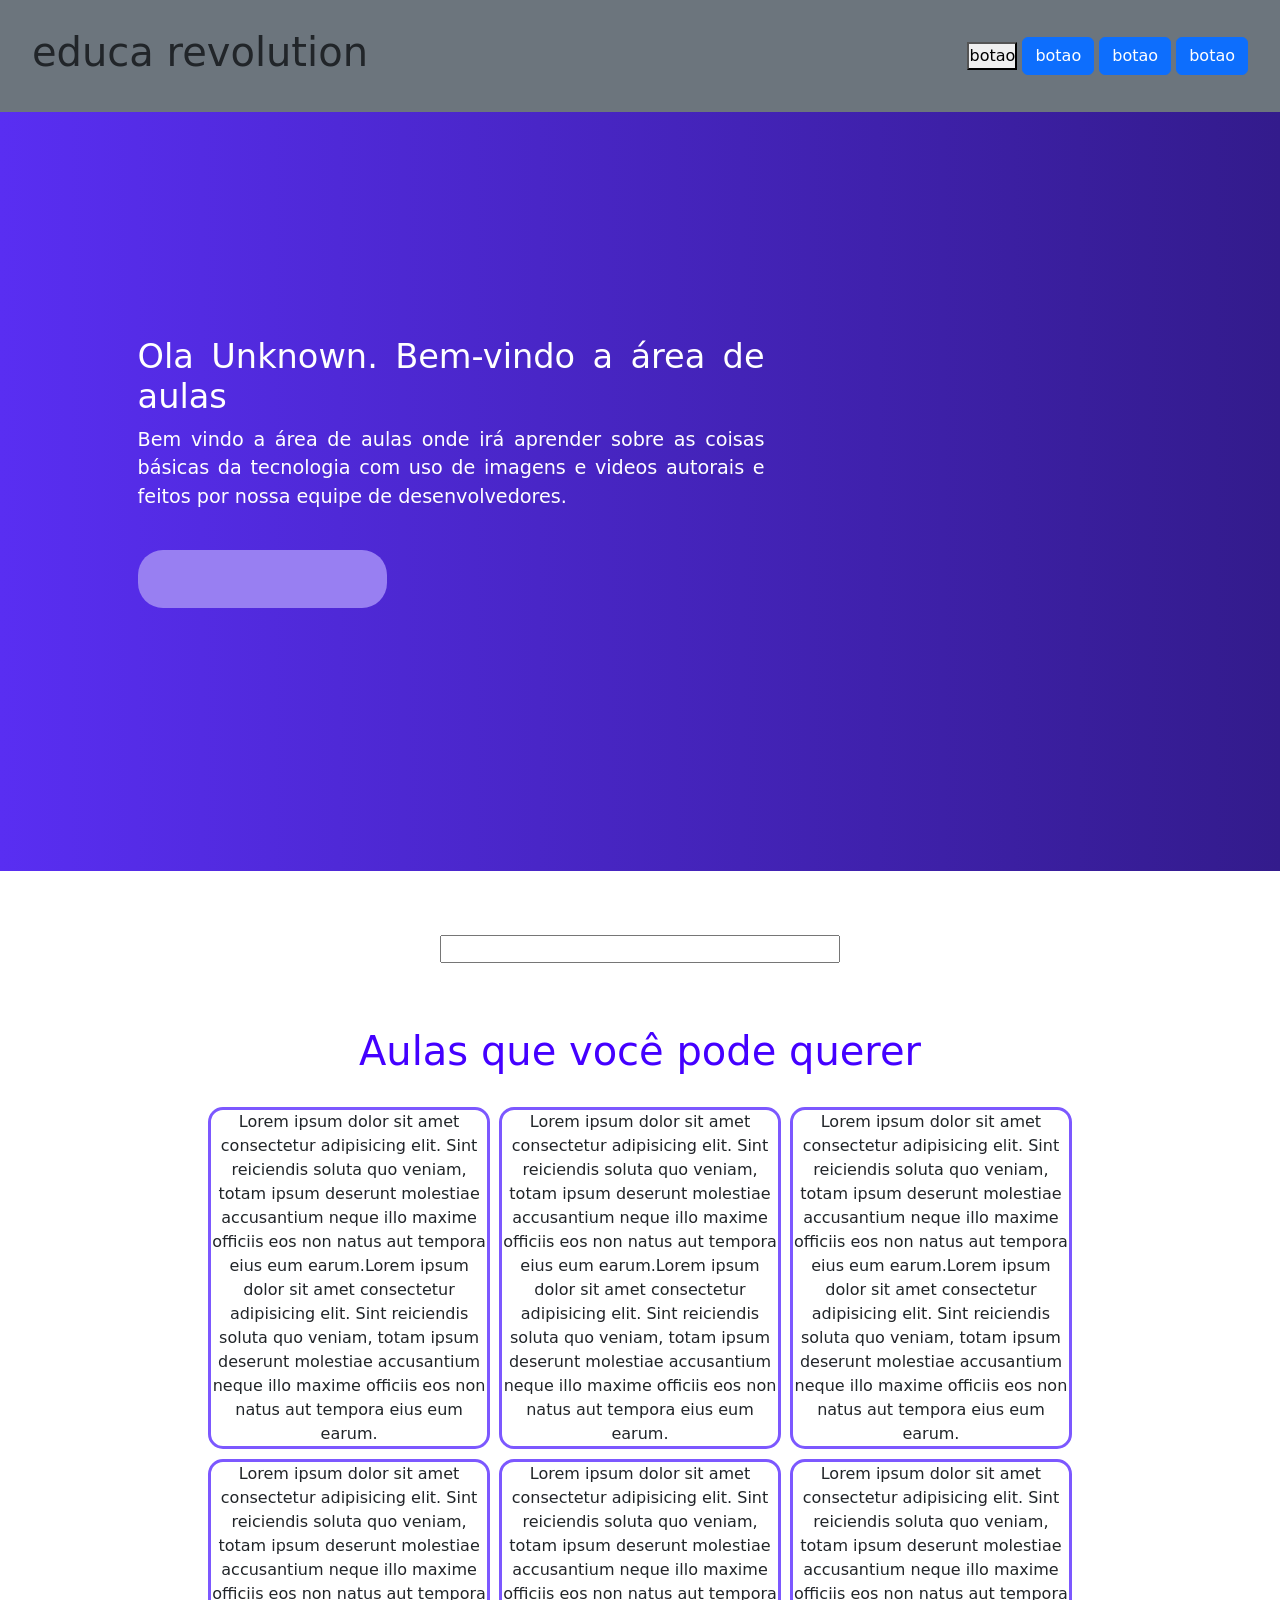
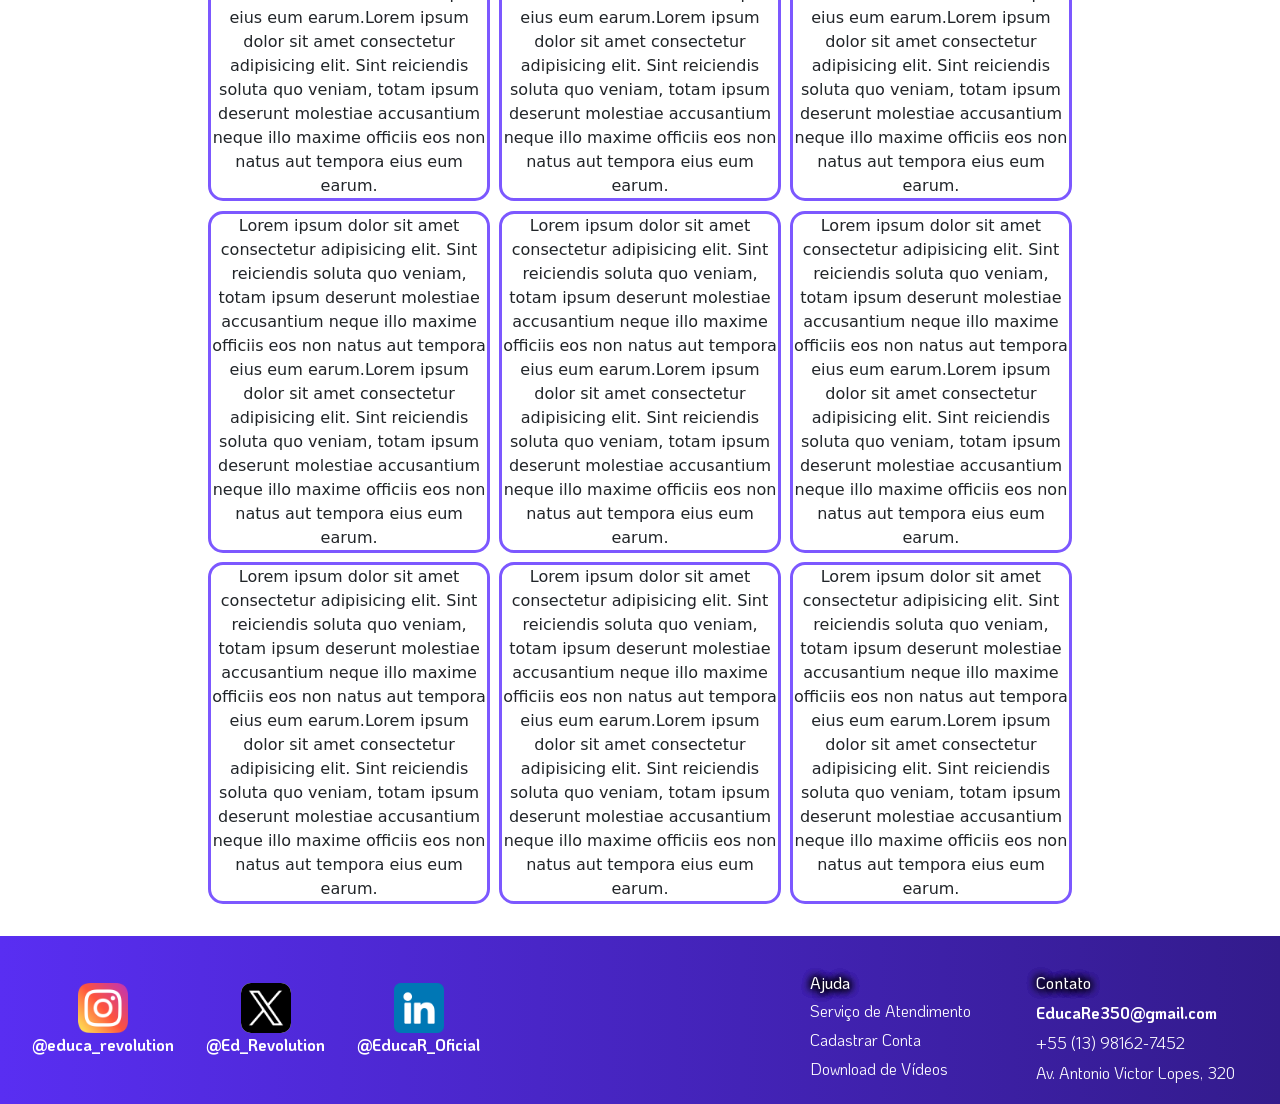
<file: index.html>
<!DOCTYPE html>
<html lang="pt-br">
<head>
    <meta charset="UTF-8">
    <meta name="viewport" content="width=device-width, initial-scale=1.0">
    <title>Educa Revolution - Aulas</title>
    <link rel="stylesheet" href="style.css">
    <link href="https://cdn.jsdelivr.net/npm/bootstrap@5.3.3/dist/css/bootstrap.min.css" rel="stylesheet" integrity="sha384-QWTKZyjpPEjISv5WaRU9OFeRpok6YctnYmDr5pNlyT2bRjXh0JMhjY6hW+ALEwIH" crossorigin="anonymous">
    
</head>
<body>
    
    <nav class="nav-placeholder grid bg-secondary">
        <h1>educa revolution</h1>

        <div class="btn-area">
            <button class="btgn btn-primary">botao</button>
            <button class="btn btn-primary">botao</button>
            <button class="btn btn-primary">botao</button>
            <button class="btn btn-primary">botao</button>
        </div>
    </nav>

    <main>
        
        <article class="container">
            <div class="container__text">
                <h1>Ola <span id="user_id">Unknown.</span> Bem-vindo a área de aulas</h1>
                <p>Bem vindo a área de aulas onde irá aprender sobre as coisas básicas da tecnologia com uso de imagens e videos autorais e feitos por nossa equipe de desenvolvedores. </p>
                <div class="audio-player"></div>
            </div>
        </article>

        <div class="input-container">
        <input type="text" class="main__input">
        </div>

        <h1 class="main__title">Aulas que você pode querer</h1>

        <div class="aulas">
            <div class="aulas__grid">Lorem ipsum dolor sit amet consectetur adipisicing elit. Sint reiciendis soluta quo veniam, totam ipsum deserunt molestiae accusantium neque illo maxime officiis eos non natus aut tempora eius eum earum.Lorem ipsum dolor sit amet consectetur adipisicing elit. Sint reiciendis soluta quo veniam, totam ipsum deserunt molestiae accusantium neque illo maxime officiis eos non natus aut tempora eius eum earum.</div>
            <div class="aulas__grid">Lorem ipsum dolor sit amet consectetur adipisicing elit. Sint reiciendis soluta quo veniam, totam ipsum deserunt molestiae accusantium neque illo maxime officiis eos non natus aut tempora eius eum earum.Lorem ipsum dolor sit amet consectetur adipisicing elit. Sint reiciendis soluta quo veniam, totam ipsum deserunt molestiae accusantium neque illo maxime officiis eos non natus aut tempora eius eum earum.</div>
            <div class="aulas__grid">Lorem ipsum dolor sit amet consectetur adipisicing elit. Sint reiciendis soluta quo veniam, totam ipsum deserunt molestiae accusantium neque illo maxime officiis eos non natus aut tempora eius eum earum.Lorem ipsum dolor sit amet consectetur adipisicing elit. Sint reiciendis soluta quo veniam, totam ipsum deserunt molestiae accusantium neque illo maxime officiis eos non natus aut tempora eius eum earum.</div>
            <div class="aulas__grid">Lorem ipsum dolor sit amet consectetur adipisicing elit. Sint reiciendis soluta quo veniam, totam ipsum deserunt molestiae accusantium neque illo maxime officiis eos non natus aut tempora eius eum earum.Lorem ipsum dolor sit amet consectetur adipisicing elit. Sint reiciendis soluta quo veniam, totam ipsum deserunt molestiae accusantium neque illo maxime officiis eos non natus aut tempora eius eum earum.</div>
            <div class="aulas__grid">Lorem ipsum dolor sit amet consectetur adipisicing elit. Sint reiciendis soluta quo veniam, totam ipsum deserunt molestiae accusantium neque illo maxime officiis eos non natus aut tempora eius eum earum.Lorem ipsum dolor sit amet consectetur adipisicing elit. Sint reiciendis soluta quo veniam, totam ipsum deserunt molestiae accusantium neque illo maxime officiis eos non natus aut tempora eius eum earum.</div>
            <div class="aulas__grid">Lorem ipsum dolor sit amet consectetur adipisicing elit. Sint reiciendis soluta quo veniam, totam ipsum deserunt molestiae accusantium neque illo maxime officiis eos non natus aut tempora eius eum earum.Lorem ipsum dolor sit amet consectetur adipisicing elit. Sint reiciendis soluta quo veniam, totam ipsum deserunt molestiae accusantium neque illo maxime officiis eos non natus aut tempora eius eum earum.</div>
            <div class="aulas__grid">Lorem ipsum dolor sit amet consectetur adipisicing elit. Sint reiciendis soluta quo veniam, totam ipsum deserunt molestiae accusantium neque illo maxime officiis eos non natus aut tempora eius eum earum.Lorem ipsum dolor sit amet consectetur adipisicing elit. Sint reiciendis soluta quo veniam, totam ipsum deserunt molestiae accusantium neque illo maxime officiis eos non natus aut tempora eius eum earum.</div>
            <div class="aulas__grid">Lorem ipsum dolor sit amet consectetur adipisicing elit. Sint reiciendis soluta quo veniam, totam ipsum deserunt molestiae accusantium neque illo maxime officiis eos non natus aut tempora eius eum earum.Lorem ipsum dolor sit amet consectetur adipisicing elit. Sint reiciendis soluta quo veniam, totam ipsum deserunt molestiae accusantium neque illo maxime officiis eos non natus aut tempora eius eum earum.</div>
            <div class="aulas__grid">Lorem ipsum dolor sit amet consectetur adipisicing elit. Sint reiciendis soluta quo veniam, totam ipsum deserunt molestiae accusantium neque illo maxime officiis eos non natus aut tempora eius eum earum.Lorem ipsum dolor sit amet consectetur adipisicing elit. Sint reiciendis soluta quo veniam, totam ipsum deserunt molestiae accusantium neque illo maxime officiis eos non natus aut tempora eius eum earum.</div>
            <div class="aulas__grid">Lorem ipsum dolor sit amet consectetur adipisicing elit. Sint reiciendis soluta quo veniam, totam ipsum deserunt molestiae accusantium neque illo maxime officiis eos non natus aut tempora eius eum earum.Lorem ipsum dolor sit amet consectetur adipisicing elit. Sint reiciendis soluta quo veniam, totam ipsum deserunt molestiae accusantium neque illo maxime officiis eos non natus aut tempora eius eum earum.</div>
            <div class="aulas__grid">Lorem ipsum dolor sit amet consectetur adipisicing elit. Sint reiciendis soluta quo veniam, totam ipsum deserunt molestiae accusantium neque illo maxime officiis eos non natus aut tempora eius eum earum.Lorem ipsum dolor sit amet consectetur adipisicing elit. Sint reiciendis soluta quo veniam, totam ipsum deserunt molestiae accusantium neque illo maxime officiis eos non natus aut tempora eius eum earum.</div>
            <div class="aulas__grid">Lorem ipsum dolor sit amet consectetur adipisicing elit. Sint reiciendis soluta quo veniam, totam ipsum deserunt molestiae accusantium neque illo maxime officiis eos non natus aut tempora eius eum earum.Lorem ipsum dolor sit amet consectetur adipisicing elit. Sint reiciendis soluta quo veniam, totam ipsum deserunt molestiae accusantium neque illo maxime officiis eos non natus aut tempora eius eum earum.</div>
        </div>


    </main>





   <footer class="text-white"> <!-- Caixa Roxa - Container -->


            <address class="m-0"> <!-- Tag para endereços e contatos, usada para enquadramento -->
            
            <div class="d-flex flex-row">

                <!-- Icone do instagram -->
                <div class="d-flex align-items-center flex-column alignment-icons">

                    <a href="#" class="d-flex align-items-center flex-column link-icons">
                    <img class="icon" src="icons-footer/instagram-icone.png">   
                    <p class="text-white fw-bold" style="font-size: 1,23em;">@educa_revolution</p>
                    </a>

                </div>

                <!-- Icone do Twitter -->
                <div class="d-flex align-items-center flex-column alignment-icons">

                    <a href="#" class="d-flex align-items-center flex-column link-icons">
                        <img class="icon x" src="icons-footer/twitter-icone.png">
                        <p class="text-white fw-bold" style="font-size: 1,23rem;">@Ed_Revolution</p>
                    </a>

                </div>

                <!-- Icone do LinkedIn -->
                <div class="d-flex align-items-center flex-column alignment-icons">
                    <a href="#" class="d-flex align-items-center flex-column link-icons">

                        <img class="icon" src="icons-footer/linkedin-icone.png">
                        <p class="text-white fw-bold" style="font-size: 1,23rem;">@EducaR_Oficial</p>

                    </a>
                </div>

            </div>

            <!-- Eleentos da direita -->
            <div class="d-flex flex-row">
                
                <!--Sessão Ajuda-->
                <div class="d-flex flex-column alignment text-nowrap">
                    <p style="margin: 1.5%;" class="text-outline text-white">Ajuda</p>
                    <a style="margin: 1.5%;" class="link" href="#">Serviço de Atendimento</a>
                    <a style="margin: 1.5%;" class="link" href="#">Cadastrar Conta</a>
                    <a style="margin: 1.5%;" class="link" href="#">Download de Vídeos</a>
                </div>

                <!-- Sessão Contato -->
                <div class="d-flex flex-column alignment text-nowrap">
                    <p style="margin: 1.5%;" class="text-outline text-white">Contato</p>
                    <p style="margin: 1.5%;" class="fw-bold">EducaRe350@gmail.com</p>
                    <p style="margin: 1.5%;">+55 (13) 98162-7452</p>
                    <p style="margin: 1.5%;">Av. Antonio Victor Lopes, 320</p>
                </div>

            </div>


        </address>
        
    </footer>


    <script src="https://cdn.jsdelivr.net/npm/bootstrap@5.3.3/dist/js/bootstrap.bundle.min.js" integrity="sha384-YvpcrYf0tY3lHB60NNkmXc5s9fDVZLESaAA55NDzOxhy9GkcIdslK1eN7N6jIeHz" crossorigin="anonymous"></script>
</body>
</html>
</file>
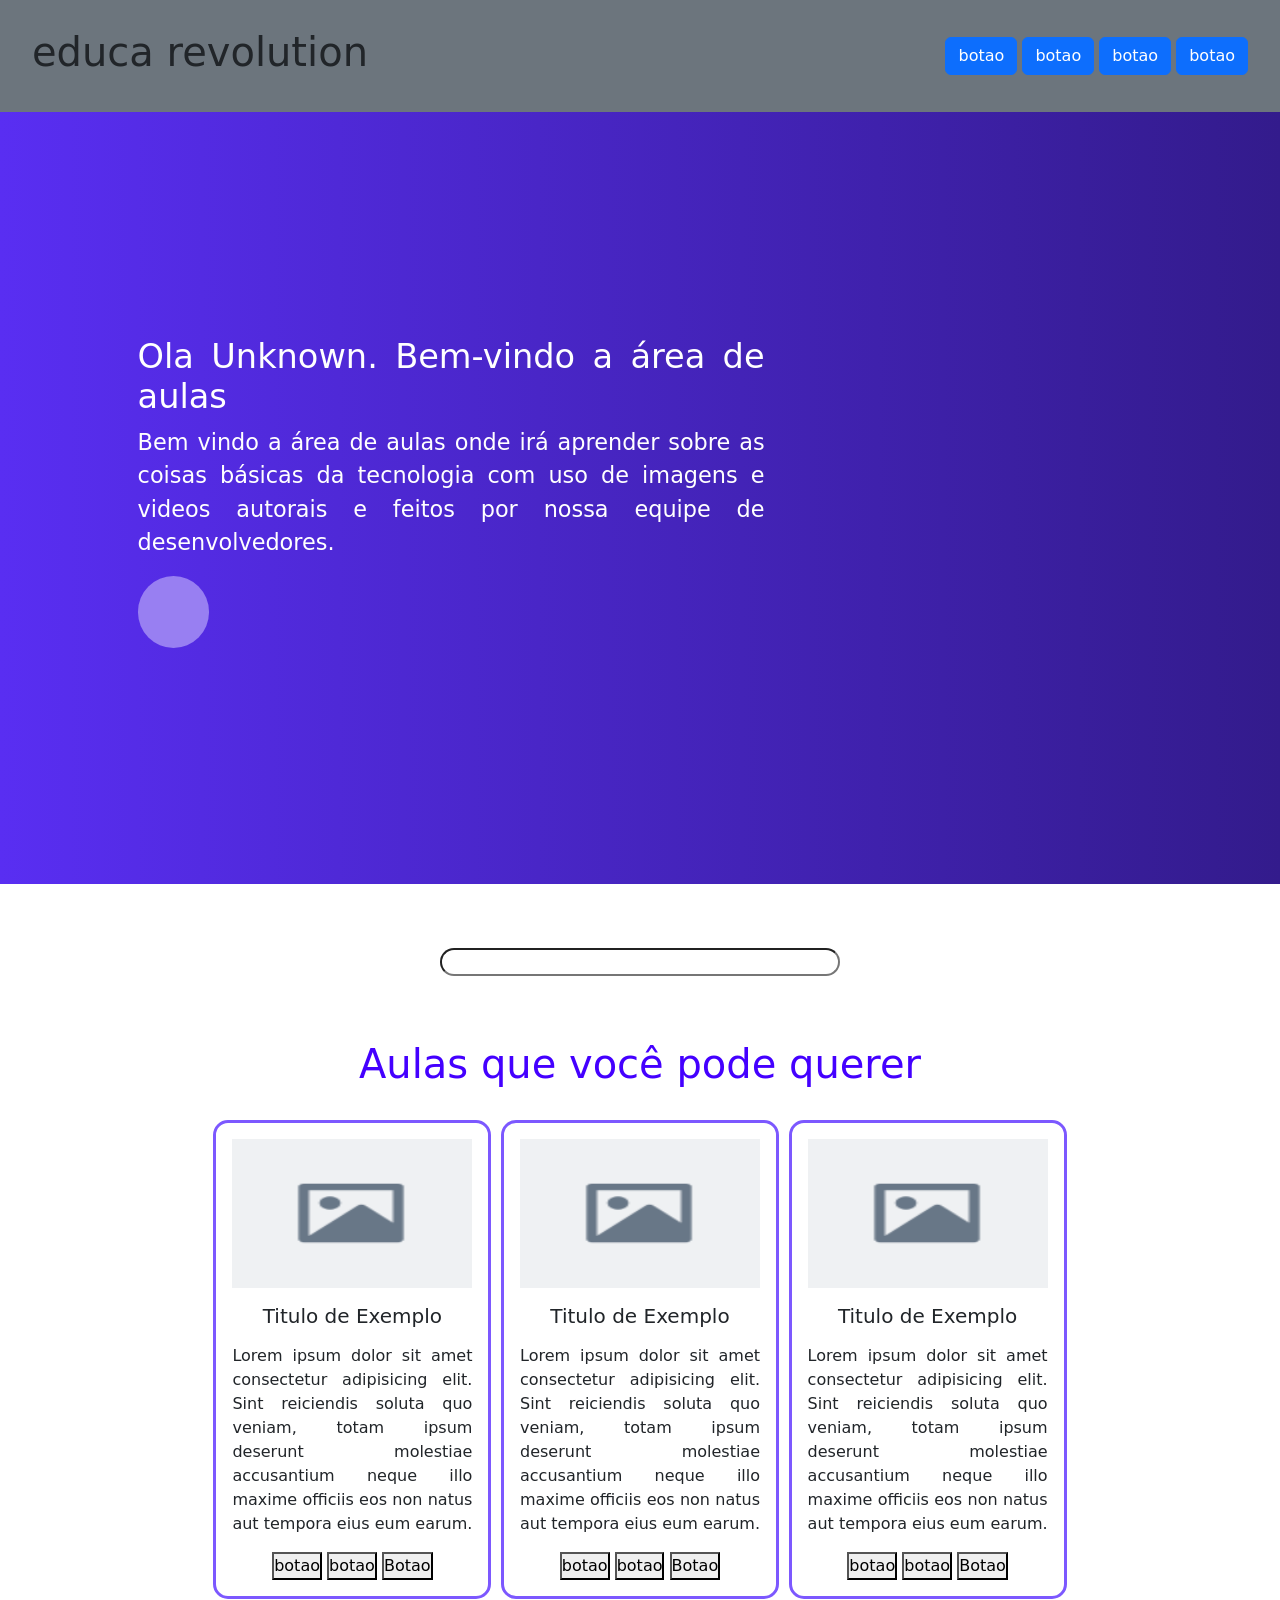
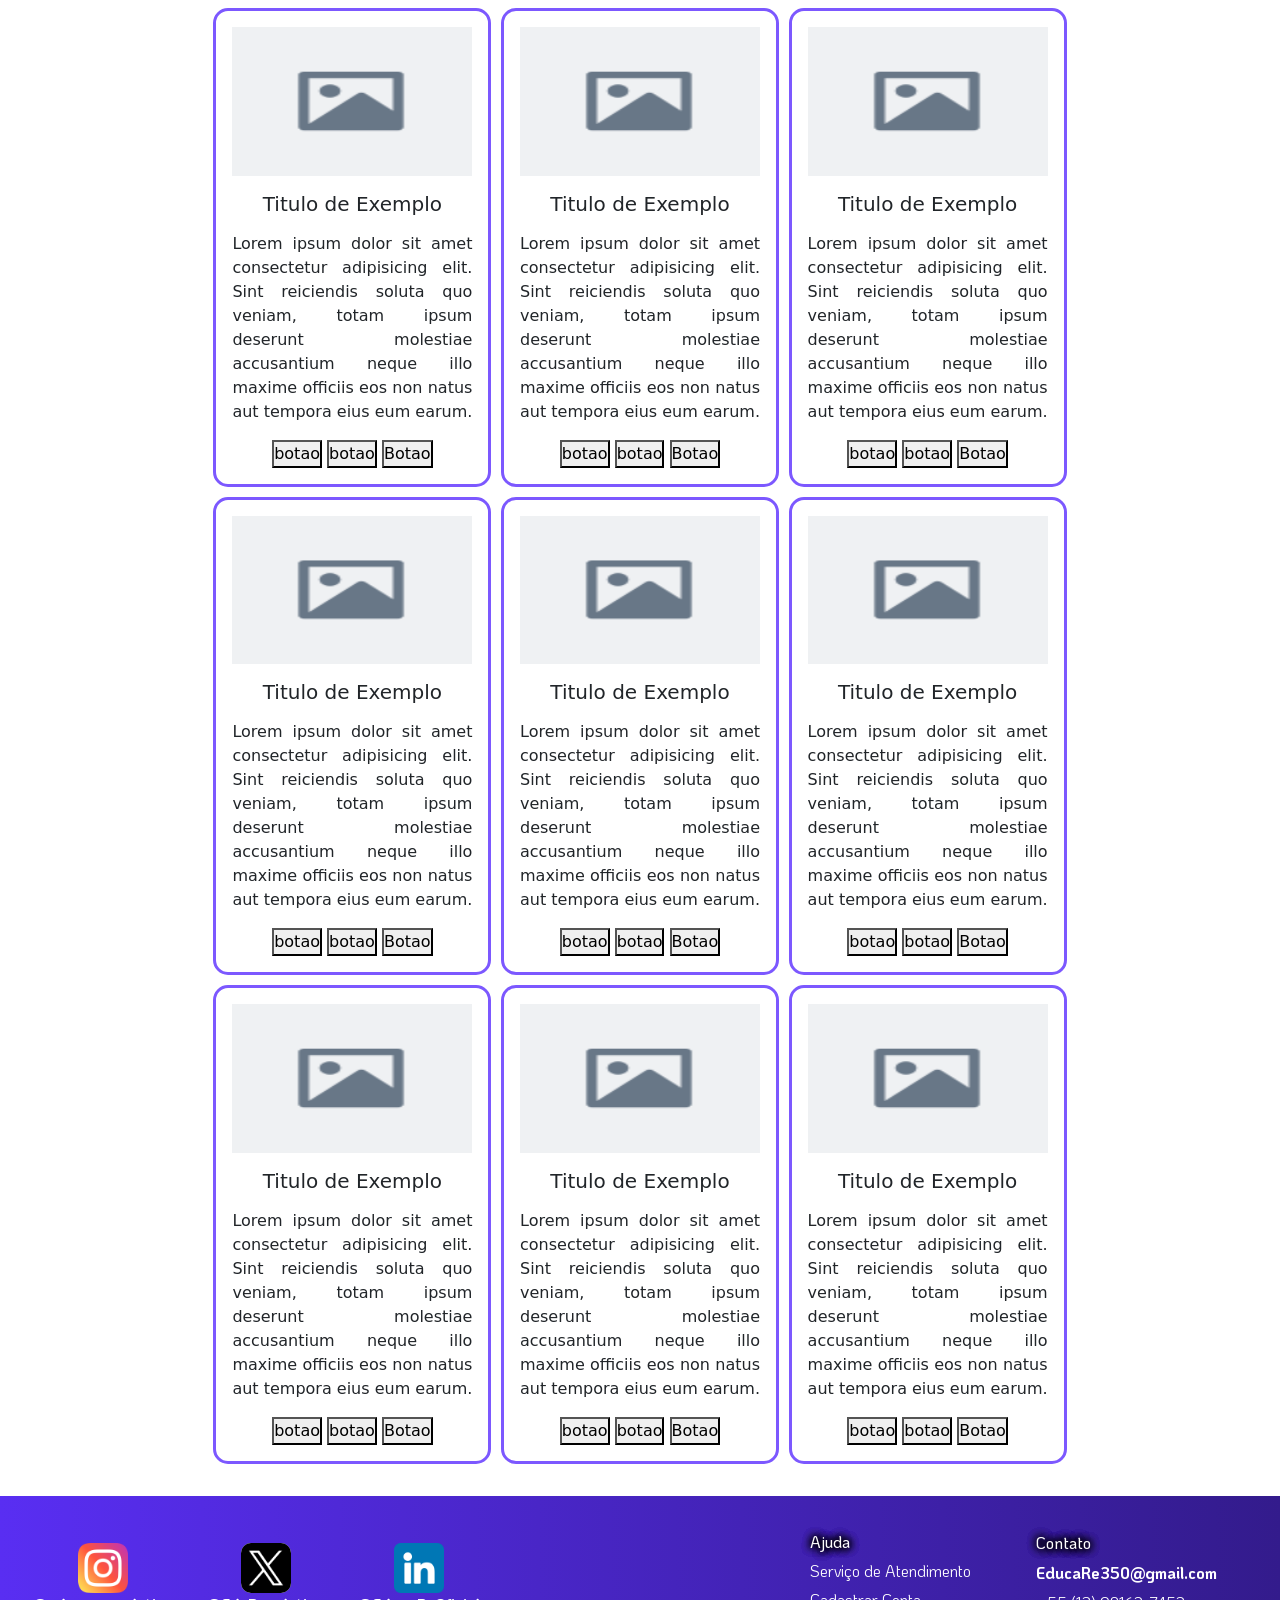
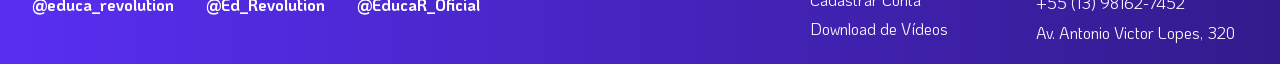
<file: Aulas.html>
<!DOCTYPE html>
<html lang="pt-br">
<head>
    <meta charset="UTF-8">
    <meta name="viewport" content="width=device-width, initial-scale=1.0">
    <title>Educa Revolution - Aulas</title>
    <link rel="stylesheet" href="aulas-style.css">
    <link href="https://cdn.jsdelivr.net/npm/bootstrap@5.3.3/dist/css/bootstrap.min.css" rel="stylesheet" integrity="sha384-QWTKZyjpPEjISv5WaRU9OFeRpok6YctnYmDr5pNlyT2bRjXh0JMhjY6hW+ALEwIH" crossorigin="anonymous">
    
</head>
<body>
    
    <nav class="nav-placeholder grid bg-secondary">
        <h1>educa revolution</h1>

        <div class="btn-area">
            <button class="btn btn-primary">botao</button>
            <button class="btn btn-primary">botao</button>
            <button class="btn btn-primary">botao</button>
            <button class="btn btn-primary">botao</button>
        </div>
    </nav>

    <main>
        
        <article class="container">
            <div class="container__text">
                <h1>Ola <span id="user_id">Unknown.</span> Bem-vindo a área de aulas</h1>
                <p>Bem vindo a área de aulas onde irá aprender sobre as coisas básicas da tecnologia com uso de imagens e videos autorais e feitos por nossa equipe de desenvolvedores. </p>
                <div class="audio-player"></div>
            </div>
        </article>

        <div class="input-container">
        <input type="text" class="main__input">
        </div>

        <h1 class="main__title">Aulas que você pode querer</h1>

        <div class="aulas">
            <div class="aulas__grid">

                <img class="grid__img"src="imagens/placeholder.png">

                <h5 class="grid__title">Titulo de Exemplo</h5>

                <div class="grid__text">

                    Lorem ipsum dolor sit amet consectetur adipisicing elit. Sint reiciendis soluta quo veniam, totam ipsum deserunt molestiae accusantium neque illo maxime officiis eos non natus aut tempora eius eum earum.
                
                </div>  

                <div class="grid__buttons">
                    <button class="audio">botao</button>
                    <button class="download">botao</button>
                    <button class="favorito">Botao</button>
                </div>

            </div>

            <div class="aulas__grid">

                <img class="grid__img"src="imagens/placeholder.png">

                <h5 class="grid__title">Titulo de Exemplo</h5>

                <div class="grid__text">

                    Lorem ipsum dolor sit amet consectetur adipisicing elit. Sint reiciendis soluta quo veniam, totam ipsum deserunt molestiae accusantium neque illo maxime officiis eos non natus aut tempora eius eum earum.
                
                </div>  

                <div class="grid__buttons">
                    <button class="audio">botao</button>
                    <button class="download">botao</button>
                    <button class="favorito">Botao</button>
                </div>

            </div>

            <div class="aulas__grid">

                <img class="grid__img"src="imagens/placeholder.png">

                <h5 class="grid__title">Titulo de Exemplo</h5>

                <div class="grid__text">

                    Lorem ipsum dolor sit amet consectetur adipisicing elit. Sint reiciendis soluta quo veniam, totam ipsum deserunt molestiae accusantium neque illo maxime officiis eos non natus aut tempora eius eum earum.

                </div>  

                <div class="grid__buttons">
                    <button class="audio">botao</button>
                    <button class="download">botao</button>
                    <button class="favorito">Botao</button>
                </div>

            </div>

            <div class="aulas__grid">

                <img class="grid__img"src="imagens/placeholder.png">

                <h5 class="grid__title">Titulo de Exemplo</h5>

                <div class="grid__text">

                    Lorem ipsum dolor sit amet consectetur adipisicing elit. Sint reiciendis soluta quo veniam, totam ipsum deserunt molestiae accusantium neque illo maxime officiis eos non natus aut tempora eius eum earum.

                </div>  

                <div class="grid__buttons">
                    <button class="audio">botao</button>
                    <button class="download">botao</button>
                    <button class="favorito">Botao</button>
                </div>

            </div>

            <div class="aulas__grid">

                <img class="grid__img"src="imagens/placeholder.png">

                <h5 class="grid__title">Titulo de Exemplo</h5>

                <div class="grid__text">

                    Lorem ipsum dolor sit amet consectetur adipisicing elit. Sint reiciendis soluta quo veniam, totam ipsum deserunt molestiae accusantium neque illo maxime officiis eos non natus aut tempora eius eum earum.

                </div>  

                <div class="grid__buttons">
                    <button class="audio">botao</button>
                    <button class="download">botao</button>
                    <button class="favorito">Botao</button>
                </div>

            </div>

            <div class="aulas__grid">

                <img class="grid__img"src="imagens/placeholder.png">

                <h5 class="grid__title">Titulo de Exemplo</h5>

                <div class="grid__text">

                    Lorem ipsum dolor sit amet consectetur adipisicing elit. Sint reiciendis soluta quo veniam, totam ipsum deserunt molestiae accusantium neque illo maxime officiis eos non natus aut tempora eius eum earum.

                </div>  

                <div class="grid__buttons">
                    <button class="audio">botao</button>
                    <button class="download">botao</button>
                    <button class="favorito">Botao</button>
                </div>

            </div>

            <div class="aulas__grid">

                <img class="grid__img"src="imagens/placeholder.png">

                <h5 class="grid__title">Titulo de Exemplo</h5>

                <div class="grid__text">

                    Lorem ipsum dolor sit amet consectetur adipisicing elit. Sint reiciendis soluta quo veniam, totam ipsum deserunt molestiae accusantium neque illo maxime officiis eos non natus aut tempora eius eum earum.

                </div>  

                <div class="grid__buttons">
                    <button class="audio">botao</button>
                    <button class="download">botao</button>
                    <button class="favorito">Botao</button>
                </div>

            </div>

            <div class="aulas__grid">

                <img class="grid__img"src="imagens/placeholder.png">

                <h5 class="grid__title">Titulo de Exemplo</h5>

                <div class="grid__text">

                    Lorem ipsum dolor sit amet consectetur adipisicing elit. Sint reiciendis soluta quo veniam, totam ipsum deserunt molestiae accusantium neque illo maxime officiis eos non natus aut tempora eius eum earum.
                    
                </div>  

                <div class="grid__buttons">
                    <button class="audio">botao</button>
                    <button class="download">botao</button>
                    <button class="favorito">Botao</button>
                </div>

            </div>

            <div class="aulas__grid">

                <img class="grid__img"src="imagens/placeholder.png">

                <h5 class="grid__title">Titulo de Exemplo</h5>

                <div class="grid__text">

                    Lorem ipsum dolor sit amet consectetur adipisicing elit. Sint reiciendis soluta quo veniam, totam ipsum deserunt molestiae accusantium neque illo maxime officiis eos non natus aut tempora eius eum earum.

                </div>  

                <div class="grid__buttons">
                    <button class="audio">botao</button>
                    <button class="download">botao</button>
                    <button class="favorito">Botao</button>
                </div>

            </div>

            <div class="aulas__grid">

                <img class="grid__img"src="imagens/placeholder.png">

                <h5 class="grid__title">Titulo de Exemplo</h5>

                <div class="grid__text">

                    Lorem ipsum dolor sit amet consectetur adipisicing elit. Sint reiciendis soluta quo veniam, totam ipsum deserunt molestiae accusantium neque illo maxime officiis eos non natus aut tempora eius eum earum.

                </div>  

                <div class="grid__buttons">
                    <button class="audio">botao</button>
                    <button class="download">botao</button>
                    <button class="favorito">Botao</button>
                </div>

            </div>

            <div class="aulas__grid">

                <img class="grid__img"src="imagens/placeholder.png">

                <h5 class="grid__title">Titulo de Exemplo</h5>

                <div class="grid__text">

                    Lorem ipsum dolor sit amet consectetur adipisicing elit. Sint reiciendis soluta quo veniam, totam ipsum deserunt molestiae accusantium neque illo maxime officiis eos non natus aut tempora eius eum earum.

                </div>  

                <div class="grid__buttons">
                    <button class="audio">botao</button>
                    <button class="download">botao</button>
                    <button class="favorito">Botao</button>
                </div>

            </div>

            <div class="aulas__grid">
                <img class="grid__img"src="imagens/placeholder.png">
                
                <h5 class="grid__title">Titulo de Exemplo</h5>

                <div class="grid__text">

                    Lorem ipsum dolor sit amet consectetur adipisicing elit. Sint reiciendis soluta quo veniam, totam ipsum deserunt molestiae accusantium neque illo maxime officiis eos non natus aut tempora eius eum earum.

                </div>  

                <div class="grid__buttons">
                    <button class="audio">botao</button>
                    <button class="download">botao</button>
                    <button class="favorito">Botao</button>
                </div>

            </div>

        </div>


    </main>






   <footer class="text-white"> <!-- Caixa Roxa - Container -->


            <address class="m-0"> <!-- Tag para endereços e contatos, usada para enquadramento -->
            
            <div class="d-flex flex-row">

                <!-- Icone do instagram -->
                <div class="d-flex align-items-center flex-column alignment-icons">

                    <a href="#" class="d-flex align-items-center flex-column link-icons">
                    <img class="icon" src="imagens/icons-footer/instagram-icone.png">   
                    <p class="text-white fw-bold" style="font-size: 1,23em;">@educa_revolution</p>
                    </a>

                </div>

                <!-- Icone do Twitter -->
                <div class="d-flex align-items-center flex-column alignment-icons">

                    <a href="#" class="d-flex align-items-center flex-column link-icons">
                        <img class="icon x" src="imagens/icons-footer/twitter-icone.png">
                        <p class="text-white fw-bold" style="font-size: 1,23rem;">@Ed_Revolution</p>
                    </a>

                </div>

                <!-- Icone do LinkedIn -->
                <div class="d-flex align-items-center flex-column alignment-icons">
                    <a href="#" class="d-flex align-items-center flex-column link-icons">

                        <img class="icon" src="imagens/icons-footer/linkedin-icone.png">
                        <p class="text-white fw-bold" style="font-size: 1,23rem;">@EducaR_Oficial</p>

                    </a>
                </div>

            </div>

            <!-- Eleentos da direita -->
            <div class="d-flex flex-row">
                
                <!--Sessão Ajuda-->
                <div class="d-flex flex-column alignment text-nowrap">
                    <p style="margin: 1.5%;" class="text-outline text-white">Ajuda</p>
                    <a style="margin: 1.5%;" class="link" href="#">Serviço de Atendimento</a>
                    <a style="margin: 1.5%;" class="link" href="#">Cadastrar Conta</a>
                    <a style="margin: 1.5%;" class="link" href="#">Download de Vídeos</a>
                </div>

                <!-- Sessão Contato -->
                <div class="d-flex flex-column alignment text-nowrap">
                    <p style="margin: 1.5%;" class="text-outline text-white">Contato</p>
                    <p style="margin: 1.5%;" class="fw-bold">EducaRe350@gmail.com</p>
                    <p style="margin: 1.5%;">+55 (13) 98162-7452</p>
                    <p style="margin: 1.5%;">Av. Antonio Victor Lopes, 320</p>
                </div>

            </div>


        </address>
        
    </footer>


    <script src="https://cdn.jsdelivr.net/npm/bootstrap@5.3.3/dist/js/bootstrap.bundle.min.js" integrity="sha384-YvpcrYf0tY3lHB60NNkmXc5s9fDVZLESaAA55NDzOxhy9GkcIdslK1eN7N6jIeHz" crossorigin="anonymous"></script>
</body>
</html>
</file>
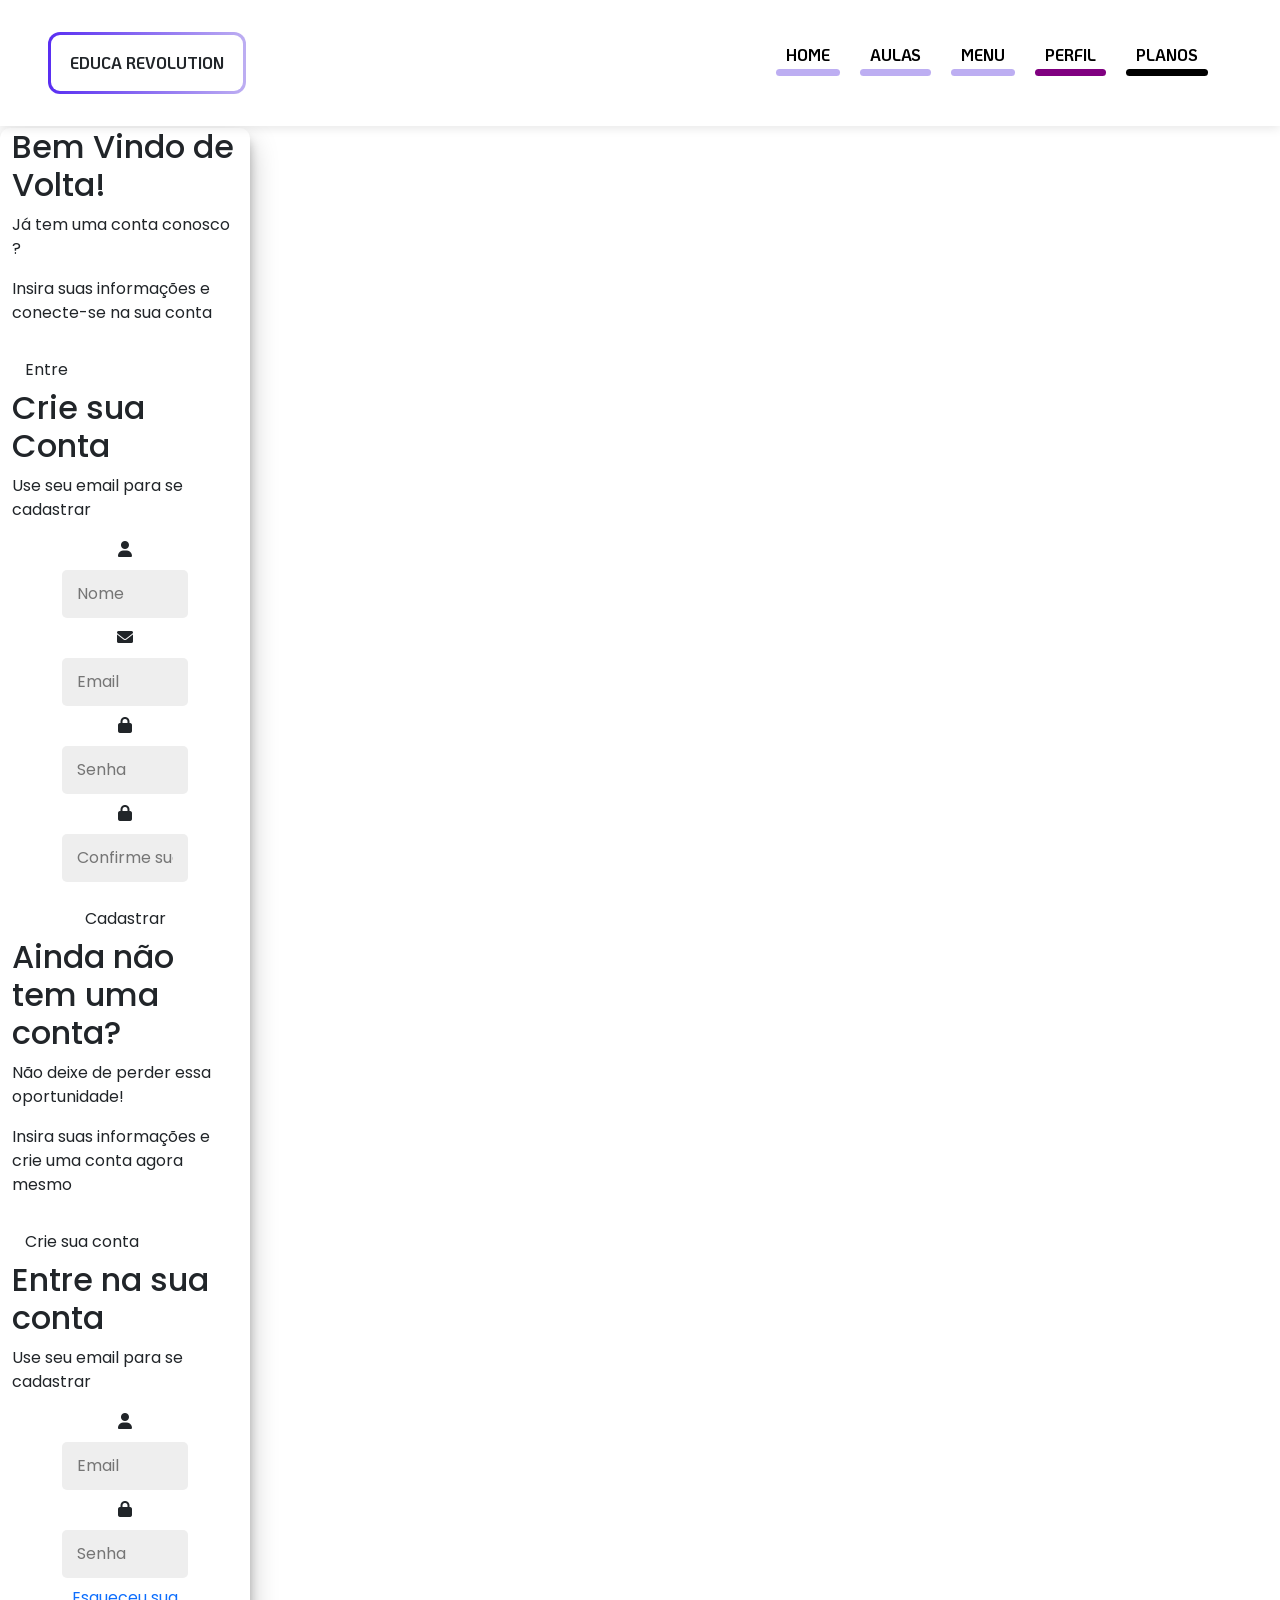
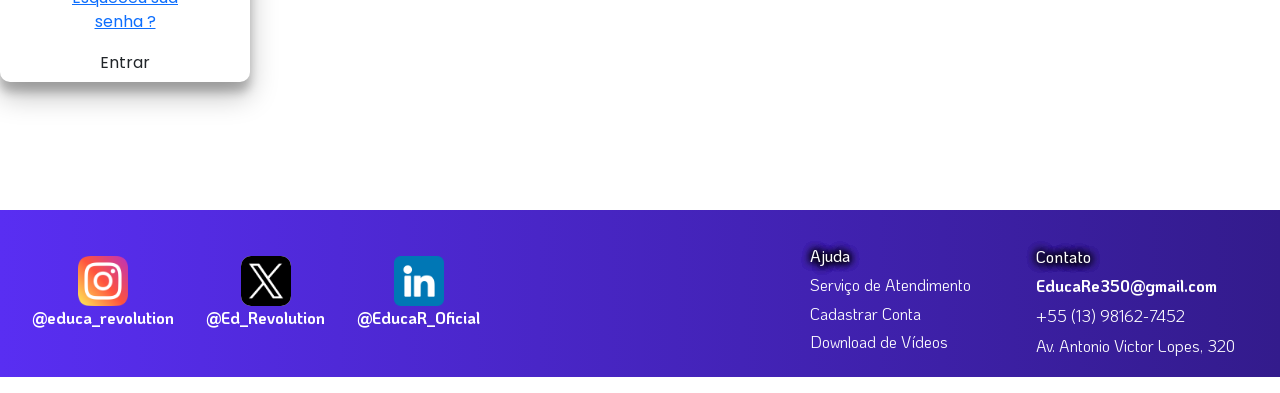
<file: cadastro.html>
<!-- PARTE DO RAFAEL ESTÁ SENDO FEITA AINDA -->

<!DOCTYPE html>
<html lang="pt-br">
<head>
    <meta charset="UTF-8">
    <meta name="viewport" content="width=device-width, initial-scale=1.0">
    <title>Areá de Cadastro</title>
    <link href="https://cdn.jsdelivr.net/npm/bootstrap@5.3.3/dist/css/bootstrap.min.css" rel="stylesheet" integrity="sha384-QWTKZyjpPEjISv5WaRU9OFeRpok6YctnYmDr5pNlyT2bRjXh0JMhjY6hW+ALEwIH" crossorigin="anonymous">
    <link rel="stylesheet" href="css/cadastro.css">
    <link rel="stylesheet" href="https://cdnjs.cloudflare.com/ajax/libs/font-awesome/6.0.0-beta3/css/all.min.css">
    
</head>
<body>
    
   <!-- barra de navegação do site -->
   <nav class="navbar px-5 ">

    <div class="logo">
        EDUCA REVOLUTION
    </div>
    
    <button aria-controls="navigation" aria-expanded="false" class="mobile-toggle">

        <i class="fa-solid fa-bars"></i>
        
        
        <span class="sr-only">
            Menu
        </span>
        
    </button>
    
    
    <ul aria-expanded="false" id="navigation" class="nav-links mx-4">
        
        <img aria-hidden="true" class="nav-logo" src="imagens/nav-logo.png">
        
        <li class="mobile-spacing"><a href="home.html" class="nav-item">HOME</a></li>
        <li class="mobile-spacing"><a href="aulas.html" class="nav-item">AULAS</a></li>
        <li class="mobile-spacing"><a href="menu.html" class="nav-item">MENU</a></li>
        <li class="mobile-spacing"><a href="perfil.html" class="nav-item special">PERFIL</a></li>
        <li class="mobile-spacing"><a href="premium.html" class="nav-item premium">PLANOS</a></li>
        
    </ul>
    
    
</nav>

<!--esta div é o fundo preto que aparece quando abre-se o menu do MOBILE. -->
<div class="nav-overlay"></div>

      <!-- Cadastro e entrada -->

    <div class="container">

        <!-- Cadastro usuários novos -->
        <div class="content first-content">

            <div class="first-colum">
                <h2 class="titulo titulo-bemvindo">Bem Vindo de Volta!</h2>
                <p class="descricao">Já tem uma conta conosco ?</p>
                <p class="descricao">Insira suas informações e conecte-se na sua conta</p>
                <button id="signin"  class="btn btn-primeiro">Entre</button>
            </div>
            <div class="second-colum">
                <h2 class="titulo-segundo">Crie sua Conta</h2>
                <p class="descricao_seg">Use seu email para se cadastrar</p>
                <form class="form">
                    <label class="label-input" for="">
                        <i class="fa-solid fa-user icon-modify"></i>
                        <input type="text" placeholder="Nome">
                    </label>

                    <label class="label-input" for="">
                        <i class="fa-solid fa-envelope icon-modify"></i>
                        <input type="email" placeholder="Email">
                    </label>

                    <label class="label-input" for="">
                        <i class="fa-solid fa-lock icon-modify"></i>
                        <input type="password" placeholder="Senha">
                    </label>

                    <label class="label-input" for="">
                        <i class="fa-solid fa-lock icon-modify"></i>
                        <input type="password" placeholder="Confirme sua senha">
                    </label>
                    <button class="btn btn-segundo">Cadastrar</button>
                </form>
            </div>
        </div>

            <!-- Cadastro para usuarios antigos -->
            <div class="content second-content">
                
                    <div class="first-colum">
                        <h2 class="titulo titulo-bemvindo">Ainda não tem uma conta?</h2>
                        <p class="descricao">Não deixe de perder essa oportunidade!</p>
                        <p class="descricao">Insira suas informações e crie uma conta agora mesmo</p>
                        <button id="signup" class="btn btn-primeiro">Crie sua conta</button>
                    </div>
                    <div class="second-colum">
                        <h2 class="titulo-segundo">Entre na sua conta</h2>
                        <p class="descricao_seg">Use seu email para se cadastrar</p>
                        <form class="form">
                            <label class="label-input" for="">
                                <i class="fa-solid fa-user icon-modify"></i>
                                <input type="email" placeholder="Email">
                            </label>
                            
                            <label class="label-input" for="">
                                <i class="fa-solid fa-lock icon-modify"></i>
                                <input type="password" placeholder="Senha">
                            </label>
                            
                            <a class="password" href="#">Esqueceu sua senha ?</a>
                            <button class="btn btn-segundo">Entrar</button>
                        </form>
                    </div>         
            </div>
    </div>

    <footer class="text-white"> <!-- Caixa Roxa - Container -->


        <address> <!-- Tag para endereços e contatos, usada para enquadramento -->
        
        <div class="d-flex flex-row">

            <!-- Icone do instagram -->
            <div class="d-flex align-items-center flex-column alignment-icons">

                <a href="#" class="d-flex align-items-center flex-column link-icons">
                <img class="icon" src="imagens/instagram-icone.png">   
                <p class="text-white fw-bold" style="font-size: 1,23em;">@educa_revolution</p>
                </a>

            </div>

            <!-- Icone do Twitter -->
            <div class="d-flex align-items-center flex-column alignment-icons">

                <a href="#" class="d-flex align-items-center flex-column link-icons">
                    <img class="icon x" src="imagens/twitter-icone.png">
                    <p class="text-white fw-bold" style="font-size: 1,23rem;">@Ed_Revolution</p>
                </a>

            </div>

            <!-- Icone do LinkedIn -->
            <div class="d-flex align-items-center flex-column alignment-icons">
                <a href="#" class="d-flex align-items-center flex-column link-icons">

                    <img class="icon" src="imagens/linkedin-icone.png">
                    <p class="text-white fw-bold" style="font-size: 1,23rem;">@EducaR_Oficial</p>

                </a>
            </div>

        </div>

        <!-- Eleentos da direita -->
        <div class="d-flex flex-row">
            
            <!--Sessão Ajuda-->
            <div class="d-flex flex-column alignment text-nowrap">
                <p style="margin: 1.5%;" class="text-outline text-white">Ajuda</p>
                <a style="margin: 1.5%;" class="link" href="#">Serviço de Atendimento</a>
                <a style="margin: 1.5%;" class="link" href="#">Cadastrar Conta</a>
                <a style="margin: 1.5%;" class="link" href="#">Download de Vídeos</a>
            </div>

            <!-- Sessão Contato -->
            <div class="d-flex flex-column alignment text-nowrap">
                <p style="margin: 1.5%;" class="text-outline text-white">Contato</p>
                <p style="margin: 1.5%;" class="fw-bold">EducaRe350@gmail.com</p>
                <p style="margin: 1.5%;">+55 (13) 98162-7452</p>
                <p style="margin: 1.5%;">Av. Antonio Victor Lopes, 320</p>
            </div>

        </div>


    </address>
    
</footer>
    <script src="https://cdn.jsdelivr.net/npm/bootstrap@5.3.3/dist/js/bootstrap.bundle.min.js" integrity="sha384-YvpcrYf0tY3lHB60NNkmXc5s9fDVZLESaAA55NDzOxhy9GkcIdslK1eN7N6jIeHz" crossorigin="anonymous"></script>
    <script src="js/cadastro.js"></script>
</body>
</html>
</file>
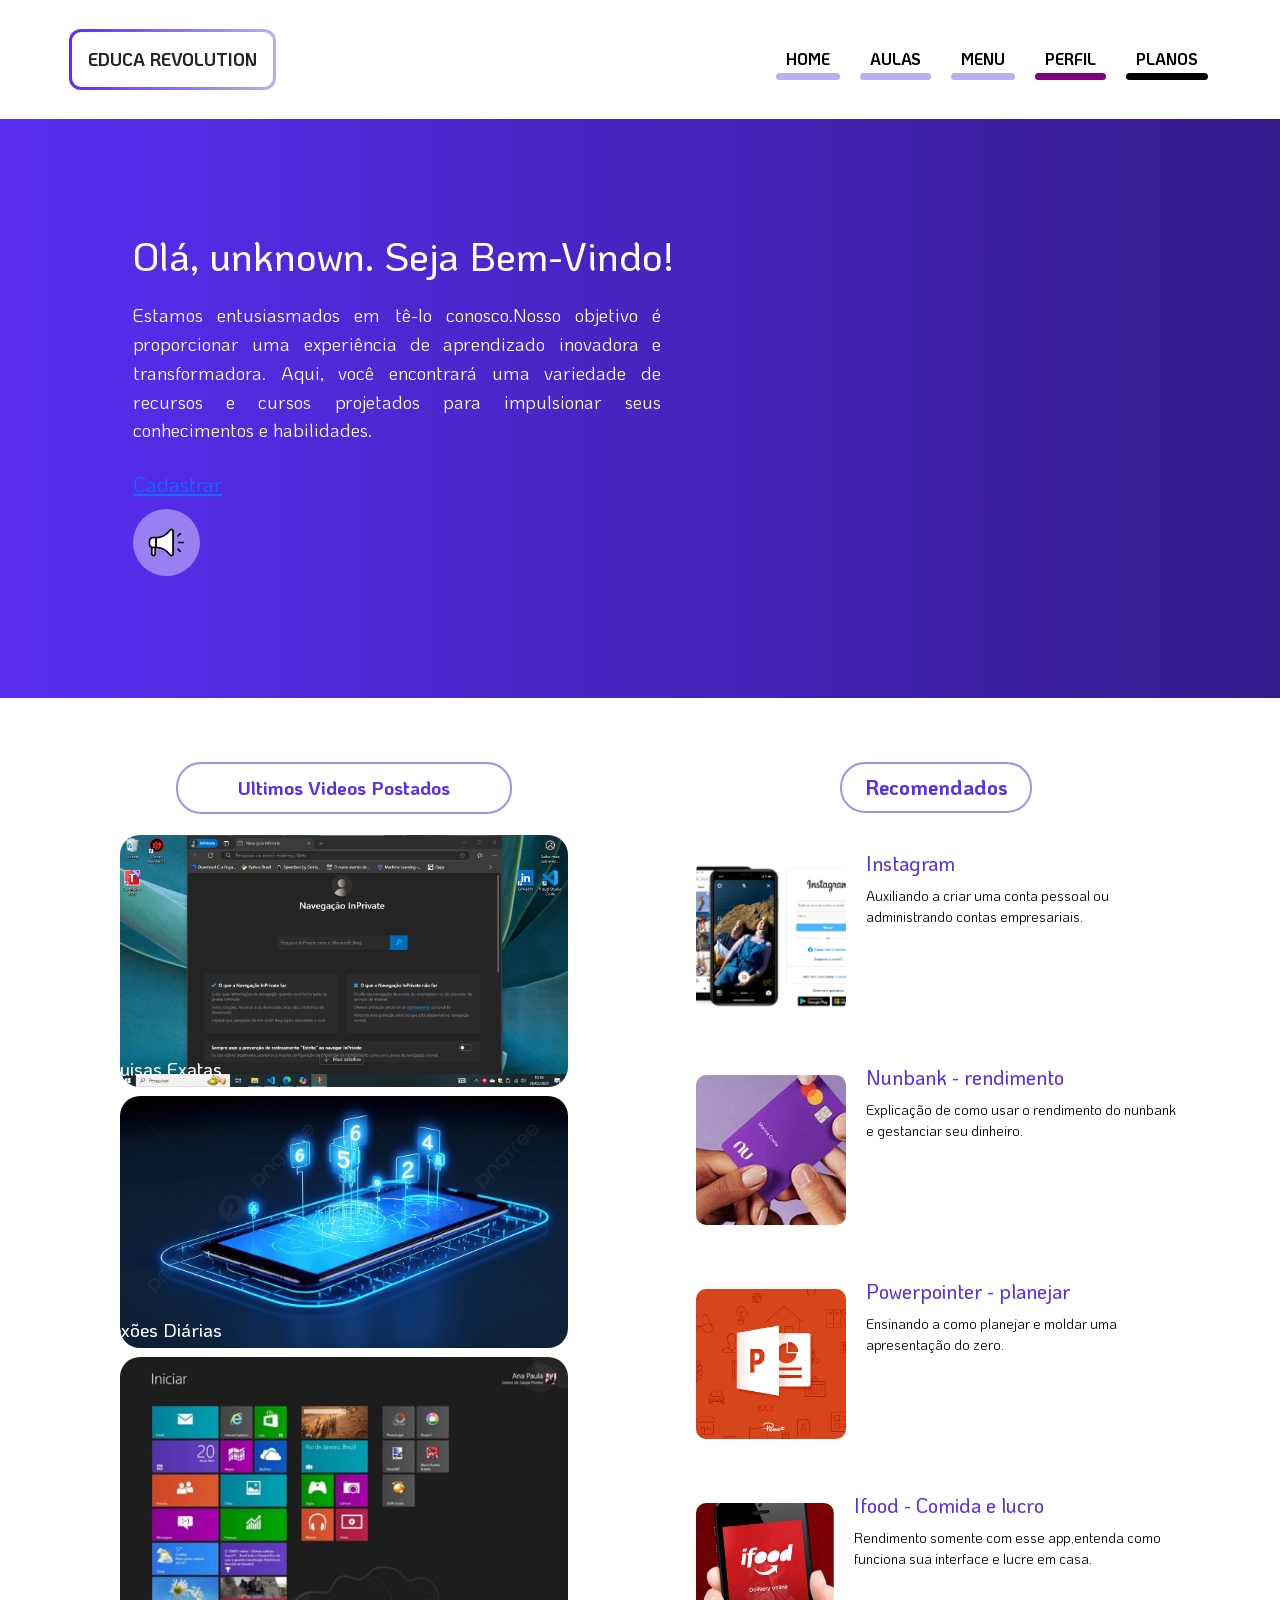
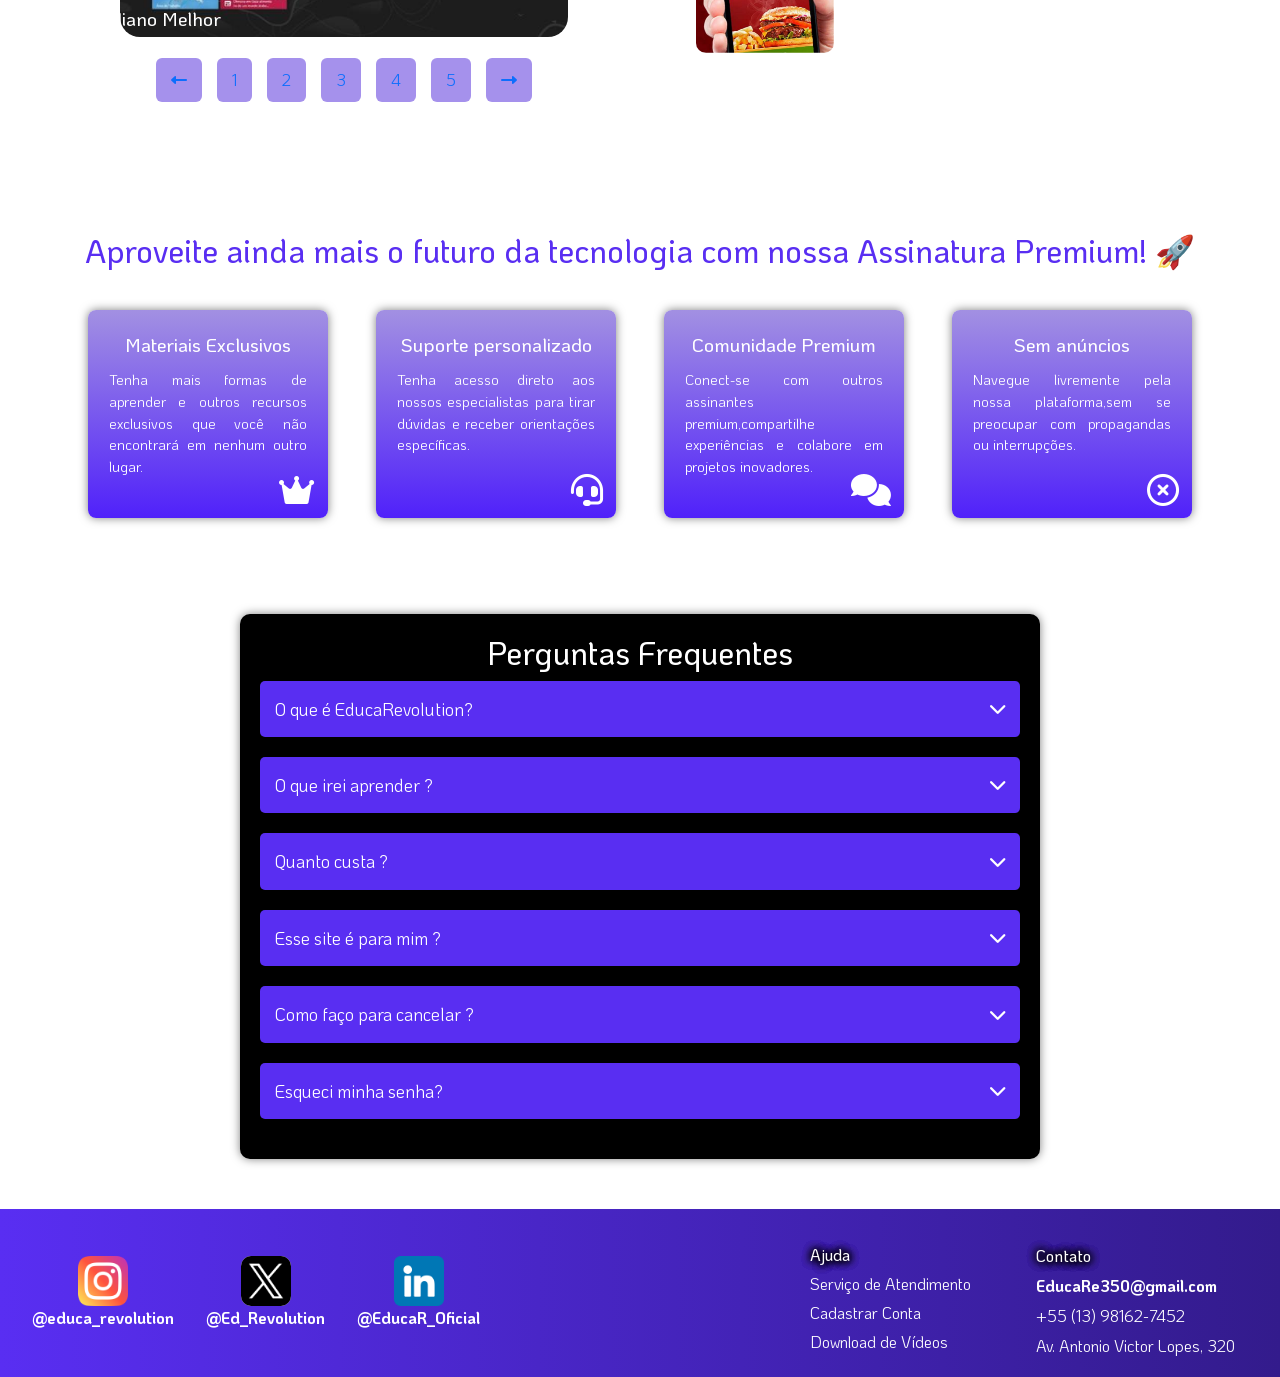
<file: home.html>
<!-- PARTE DO RAFAEL ESTÁ SENDO FEITA AINDA -->

<!DOCTYPE html>
<html lang="pt-br">

<head>
    <meta charset="UTF-8">
    <meta name="viewport" content="width=device-width, initial-scale=1.0">
    <title>Home Educa Revolution</title>
     <link href="https://cdn.jsdelivr.net/npm/bootstrap@5.3.3/dist/css/bootstrap.min.css" rel="stylesheet" integrity="sha384-QWTKZyjpPEjISv5WaRU9OFeRpok6YctnYmDr5pNlyT2bRjXh0JMhjY6hW+ALEwIH" crossorigin="anonymous">
    <link rel="stylesheet" href="css/home.css">
    <link rel="stylesheet" href="https://cdnjs.cloudflare.com/ajax/libs/font-awesome/6.0.0-beta3/css/all.min.css">
    
</head>

<body>

   <!-- barra de navegação do site -->
   <nav class="navbar px-5 ">

    <div class="logo">
        EDUCA REVOLUTION
    </div>
    
    <button aria-controls="navigation" aria-expanded="false" class="mobile-toggle">

        <i class="fa-solid fa-bars"></i>
        
        
        <span class="sr-only">
            Menu
        </span>
        
    </button>
    
    
    <ul aria-expanded="false" id="navigation" class="nav-links mx-4">
        
        <img aria-hidden="true" class="nav-logo" src="imagens/nav-logo.png">
        
        <li class="mobile-spacing"><a href="home.html" class="nav-item">HOME</a></li>
        <li class="mobile-spacing"><a href="aulas.html" class="nav-item">AULAS</a></li>
        <li class="mobile-spacing"><a href="menu.html" class="nav-item">MENU</a></li>
        <li class="mobile-spacing"><a href="perfil.html" class="nav-item special">PERFIL</a></li>
        <li class="mobile-spacing"><a href="premium.html" class="nav-item premium">PLANOS</a></li>
        
    </ul>
    
    
</nav>

<!--esta div é o fundo preto que aparece quando abre-se o menu do MOBILE. -->
<div class="nav-overlay"></div>


    <!-- Conteudo da pagina -->
    <main>

        <div class="container1">
            <!-- Parte das boas-vindas -->
            <div class="container2">
                <h1 class="text-white">Olá, unknown. Seja Bem-Vindo!</h1>
                <p>Estamos entusiasmados em tê-lo conosco.Nosso objetivo
                    é proporcionar uma experiência de aprendizado
                    inovadora  e transformadora. Aqui, você encontrará
                    uma variedade  de recursos e cursos projetados para impulsionar seus conhecimentos e
                    habilidades.</p>
                <a href="cadastro.html" class="botaocadastrar">Cadastrar</a>
                <div class="audio-player"><img class="audio-player__image" src="imagens/megaphone-icone.png"></div>
            </div>
        </div>

        

        <!-- Parte dos vídeos -->
    
                <!-- Vídeos a esquerda -->
            <section class="section-grid">
            
                <div class="videos_1">
    
                    <div class="titulo_Videos1">Ultimos Videos Postados</div>
    
                    <div class="video-item">
                        
                        <img class="video__img" src="imagens/pesquisasExatas.png" alt="Pesquisas Exatas">
                        <h3>Pesquisas Exatas</h3>
                    </div>
    
                    <div class="video-item">
                        <img class="video__img" src="imagens/conexoesdiarias.jpg" alt="Conteúdos Diários">
                        <h3>Conexões Diárias</h3>
                    </div>
    
                    <div class="video-item">
                        <img class="video__img" src="imagens/cotidianomelhor.jpg" alt="Cotidiano Melhor">
                        <h3>Cotidiano Melhor</h3>
                    </div>
    
                    <nav class="pagination">
                        <a href="#"><i class="fa-sharp fa-solid fa-left-long"></i></a>
                        <a href="#">1</a>
                        <a href="#">2</a>
                        <a href="#">3</a>
                        <a href="#">4</a>
                        <a href="#">5</a>
                        <a href="#"><i class="fa-sharp fa-solid fa-right-long"></i></a>
                    </nav>
                
                </div>

                <!-- Parte dos vídeos -->
                
                <!---->
                <!---->
                <!---->
                
                <!-- Recomendados a direita -->
                
                <div class="recomendados">
                    
                    <h2 class="titulo_Recomendados1">Recomendados</h2>
                    
                    <!-- Parte do insta -->
                    
                    <div class="recomendado_itens">

                            <img src="imagens/instagram.png" alt="Instagram">

                            <div class="content">
                                
                                <h3>Instagram</h3>

                                <p>Auxiliando a criar uma conta pessoal
                                    ou administrando contas empresariais.
                                </p>

                                <div class="audio-btn1"></div>

                            </div>

                    </div>
                    
                    <!-- Parte da nunbank -->
                    
                    <div class="recomendado_itens">
                        <img src="imagens/parte_nunbank.jpg" alt="Nubank">
                        <div class="content">
                            <h3>Nunbank - rendimento</h3>
                            <p>Explicação de como usar o rendimento do nunbank
                                e gestanciar seu dinheiro.
                            </p>
                            
                            <div class="audio-btn2"></div>
                        </div>
                    </div>
                    
                    <!-- parte do Power Pointer -->
                    
                    <div class="recomendado_itens">
                        <img src="imagens/powerpoint_picons.png" alt="Power Pointer">
                        <div class="content">
                            <h3>Powerpointer - planejar</h3>
                            <p>Ensinando a como planejar e moldar
                                uma apresentação do zero.
                            </p>
                            <div class="audio-btn3"></div>
                        </div>
                    </div>
                    
                    <!-- parte do Ifood -->
                    
                    <div class="recomendado_itens">
                        <img src="imagens/ifood.jpg" alt="Ifood - Comida e lucro">
                        <div class="content">
                            <h3>Ifood - Comida e lucro</h3>
                            <p>Rendimento somente com esse app,entenda
                                como funciona sua interface e lucre em casa.
                            </p>
                            <div class="audio-btn1"></div>
                        </div>
                    </div>
                    
                </div>
            
            </section>
            
            <!-- Parte da introdução dos planos -->
            
            <div class="wrapper">
                
                <h2 class="aproveite_assinatura">Aproveite ainda mais o futuro da tecnologia com nossa Assinatura Premium! 🚀</h2>
                
                <div class="netflix-section">
                    <div class="feature">
                        <h3 class="titulo_secao">Materiais Exclusivos</h3>
                        <p class="texto_dentrodasecao">Tenha mais formas de aprender e outros recursos exclusivos que você não encontrará em nenhum outro lugar.</p>
                        <i class="fa-solid fa-crown custom-icon" style="color:white"></i>
                    </div>

                    <div class="feature">
                        <h3 class="titulo_secao">Suporte personalizado</h3>
                        <p class="texto_dentrodasecao">Tenha acesso direto aos nossos especialistas para tirar dúvidas e receber orientações específicas.</p>
                        <i class="fa-solid fa-headset custom-icon1" style="color:white"></i>
                    </div>

                        <div class="feature">
                            <h3 class="titulo_secao">Comunidade Premium</h3>
                            <p class="texto_dentrodasecao">Conect-se com outros assinantes premium,compartilhe experiências e colabore em projetos inovadores.</p>
                            <i class="fa-solid fa-comments custom-icon" style="color:white"></i>
                        </div>
                        <div class="feature">
                            <h3 class="titulo_secao">Sem anúncios</h3>
                            <p class="texto_dentrodasecao">Navegue livremente pela nossa plataforma,sem se preocupar com propagandas ou interrupções.</p>
                            <i class="fa-regular fa-circle-xmark custom-icon2" style="color:white" ></i>
                        </div>
                    </div>
            </div>

 <!-- perguntas frequentes -->
 <div class="faq-section">
    <h2>Perguntas Frequentes</h2>
    <div class="faq-item">
        <button class="faq-question">
            O que é EducaRevolution? <i class="fas fa-chevron-down"></i>
        </button>
        <div class="faq-answer">
            <p>EducaRevolution é um site inclusivo dedicado a ensinar o uso de tecnologias no dia a dia,O 
                objetivo é proporcionar um aprendizado acessível e prático para todos, incluindo crianças, 
                jovens, idosos e pessoas com deficiência (PCDs). A plataforma oferece uma variedade de recursos 
                e tutoriais que ajudam os usuários a se familiarizarem com diferentes tecnologias, promovendo a 
                inclusão digital e a autonomia no uso de dispositivos e ferramentas tecnológicas.</p>
        </div>
    </div>
    <div class="faq-item">
        <button class="faq-question">
           O que irei aprender ? <i class="fas fa-chevron-down"></i>
        </button>
        <div class="faq-answer">
            <p>No EducaRevolution, você poderá aprender uma variedade de habilidades tecnológicas adaptadas ao 
                seu nível de experiência e necessidade. Aqui estão alguns exemplos do que você pode aprender:
                tecnologias básicas,internet e segurança,aplicativos essenciais,tecnologias assistivas e ferra
                mentas de produtividade.</p>
        </div>
    </div>
    <div class="faq-item">
        <button class="faq-question">
           Quanto custa ? <i class="fas fa-chevron-down"></i>
        </button>
        <div class="faq-answer">
            <p>O EducaRevolution oferece uma versão gratuita com algumas limitações, mas que ainda permite acesso a diversos conteúdos e recursos.
                 Para aqueles que desejam uma experiência mais completa, há a versão premium, que custa R$ 12,90 por mês.</p>
        </div>
    </div>
    <div class="faq-item">
        <button class="faq-question">
           Esse site é para mim ? <i class="fas fa-chevron-down"></i>
        </button>
        <div class="faq-answer">
            <p>Se você está interessado em aprender e se familiarizar com diferentes 
                tecnologias de maneira acessível e prática, então o EducaRevolution pode ser uma ótima opção para você.</p>
        </div>
    </div>
    <div class="faq-item">
        <button class="faq-question">
           Como faço para cancelar ? <i class="fas fa-chevron-down"></i>
        </button>
        <div class="faq-answer">
            <p>Para cancelar a sua assinatura premium no EducaRevolution, siga estas etapas: 

                1° Faça login no site com sua conta. 
                
                2° Acesse a seção de configurações da conta ou perfil. 
                
                3° Procure pela opção de assinatura ou pagamento. 
                
                4° Selecione a opção para cancelar a assinatura. 
                
                5° Siga as instruções fornecidas para confirmar o cancelamento.</p>
        </div>
    </div>
    <div class="faq-item">
        <button class="faq-question">
          Esqueci minha senha? <i class="fas fa-chevron-down"></i>
        </button>
        <div class="faq-answer">
            <p>Se você esqueceu sua senha no EducaRevolution, siga estas etapas para redefini-la:  
 
                1° Vá para a página de login do EducaRevolution. 
                
                2° Clique na opção "Esqueci minha senha" ou "Redefinir senha". 
                
                3° Digite o endereço de e-mail associado à sua conta. 
                
                4° Você receberá um e-mail com um link para redefinir sua senha. 
                
                5° Siga o link no e-mail e crie uma nova senha.</p>
        </div>
    </div>
    
</div>


<footer class="text-white"> <!-- Caixa Roxa - Container -->


    <address class="m-0"> <!-- Tag para endereços e contatos, usada para enquadramento -->
    
    <div class="d-flex flex-row">

        <!-- Icone do instagram -->
        <div class="d-flex align-items-center flex-column alignment-icons">

            <a href="#" class="d-flex align-items-center flex-column link-icons">
            <img class="icon" src="imagens/instagram-icone.png">   
            <p class="text-white fw-bold" style="font-size: 1,23em;">@educa_revolution</p>
            </a>

        </div>

        <!-- Icone do Twitter -->
        <div class="d-flex align-items-center flex-column alignment-icons">

            <a href="#" class="d-flex align-items-center flex-column link-icons">
                <img class="icon x" src="imagens/twitter-icone.png">
                <p class="text-white fw-bold" style="font-size: 1,23rem;">@Ed_Revolution</p>
            </a>

        </div>

        <!-- Icone do LinkedIn -->
        <div class="d-flex align-items-center flex-column alignment-icons">
            <a href="#" class="d-flex align-items-center flex-column link-icons">

                <img class="icon" src="imagens/linkedin-icone.png">
                <p class="text-white fw-bold" style="font-size: 1,23rem;">@EducaR_Oficial</p>

            </a>
        </div>

    </div>

    <!-- Eleentos da direita -->
    <div class="d-flex flex-row">
        
        <!--Sessão Ajuda-->
        <div class="d-flex flex-column alignment text-nowrap">
            <p style="margin: 1.5%;" class="text-outline text-white">Ajuda</p>
            <a style="margin: 1.5%;" class="link" href="#">Serviço de Atendimento</a>
            <a style="margin: 1.5%;" class="link" href="#">Cadastrar Conta</a>
            <a style="margin: 1.5%;" class="link" href="#">Download de Vídeos</a>
        </div>

        <!-- Sessão Contato -->
        <div class="d-flex flex-column alignment text-nowrap">
            <p style="margin: 1.5%;" class="text-outline text-white">Contato</p>
            <p style="margin: 1.5%;" class="fw-bold">EducaRe350@gmail.com</p>
            <p style="margin: 1.5%;">+55 (13) 98162-7452</p>
            <p style="margin: 1.5%;">Av. Antonio Victor Lopes, 320</p>
        </div>

    </div>


</address>

</footer>

<script src="https://cdn.jsdelivr.net/npm/bootstrap@5.3.3/dist/js/bootstrap.bundle.min.js" integrity="sha384-YvpcrYf0tY3lHB60NNkmXc5s9fDVZLESaAA55NDzOxhy9GkcIdslK1eN7N6jIeHz" crossorigin="anonymous"></script>
<script src="js/home.js"></script>
</body>
</html>
</file>
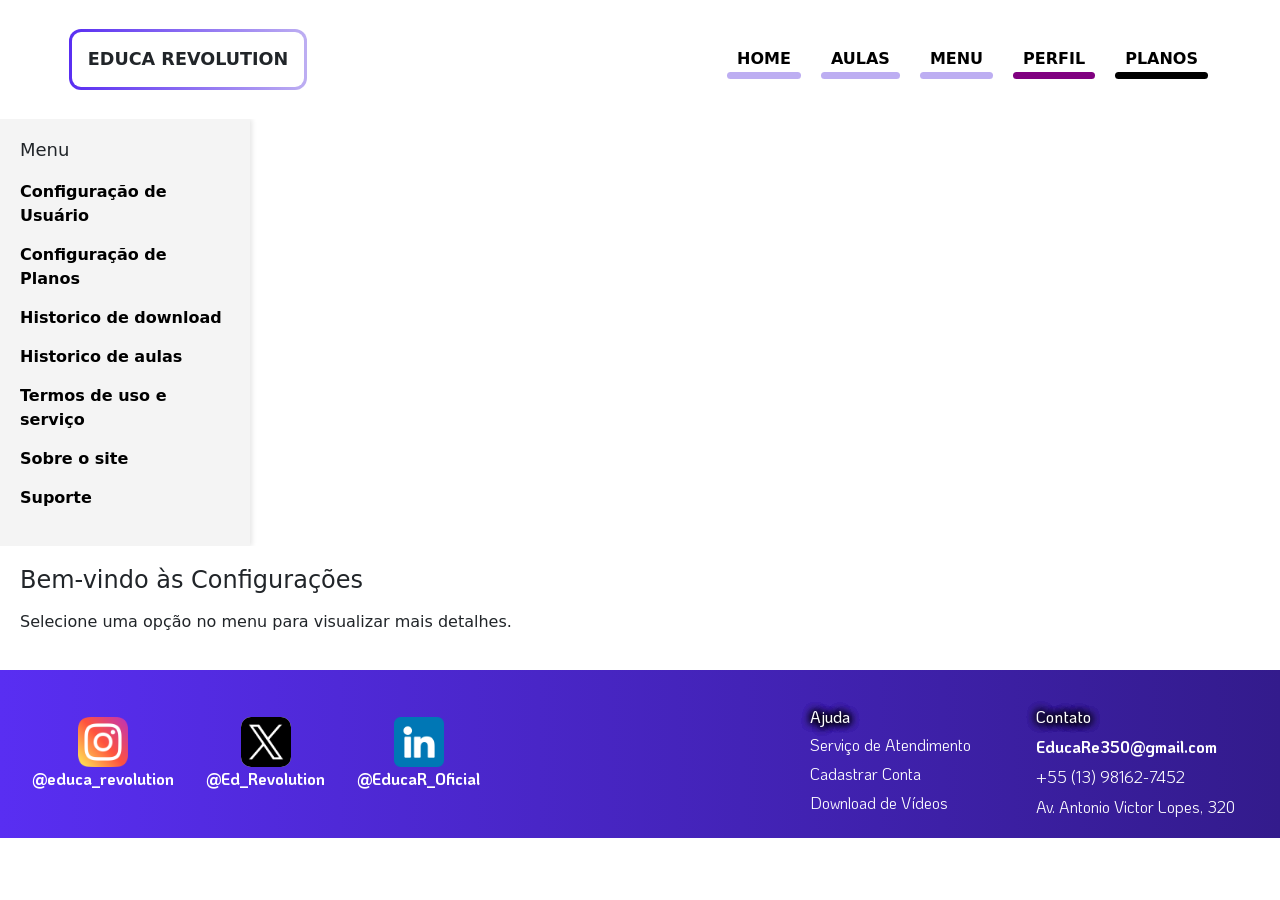
<file: menu.html>
<!DOCTYPE html>
<html lang="pt-br">
<head>
    <meta charset="UTF-8">
    <meta name="viewport" content="width=device-width, initial-scale=1.0">
    <title>Menu</title>
    <link rel="stylesheet" href="css/menu.css">
    <link rel="stylesheet" href="https://cdnjs.cloudflare.com/ajax/libs/font-awesome/6.0.0-beta3/css/all.min.css">
    <link href="https://cdn.jsdelivr.net/npm/bootstrap@5.3.3/dist/css/bootstrap.min.css" rel="stylesheet" integrity="sha384-QWTKZyjpPEjISv5WaRU9OFeRpok6YctnYmDr5pNlyT2bRjXh0JMhjY6hW+ALEwIH" crossorigin="anonymous">
</head>

<body>

   <!-- barra de navegação do site -->
   <nav class="navbar px-5 ">

    <div class="logo">
        EDUCA REVOLUTION
    </div>
    
    <button aria-controls="navigation" aria-expanded="false" class="mobile-toggle">

        <i class="fa-solid fa-bars"></i>
        
        
        <span class="sr-only">
            Menu
        </span>
        
    </button>
    
    
    <ul aria-expanded="false" id="navigation" class="nav-links mx-4">
        
        <img aria-hidden="true" class="nav-logo" src="imagens/nav-logo.png">
        
        <li class="mobile-spacing"><a href="home.html" class="nav-item">HOME</a></li>
        <li class="mobile-spacing"><a href="aulas.html" class="nav-item">AULAS</a></li>
        <li class="mobile-spacing"><a href="menu.html" class="nav-item">MENU</a></li>
        <li class="mobile-spacing"><a href="perfil.html" class="nav-item special">PERFIL</a></li>
        <li class="mobile-spacing"><a href="premium.html" class="nav-item premium">PLANOS</a></li>
        
    </ul>
    
    
</nav>

<!--esta div é o fundo preto que aparece quando abre-se o menu do MOBILE. -->
<div class="nav-overlay"></div>


    <!-- Parte do menu -->
    
    <div class="sidebar">
        <h2>Menu</h2>
        <ul>
            <li><a href="#" onclick="loadContent('usuario')">Configuração de Usuário </a></li>
            <li><a href="#" onclick="loadContent('plano')">Configuração de Planos </a></li>
            <li><a href="#" onclick="loadContent('download')">Historico de download </a></li>
            <li><a href="#" onclick="loadContent('haulas')">Historico de aulas </a></li>
            <li><a href="#" onclick="loadContent('servico')">Termos de uso e serviço </a></li>
            <li><a href="#" onclick="loadContent('sobsite')">Sobre o site </a></li>
            <li><a href="#" onclick="loadContent('suporte')">Suporte </a></li> 
        </ul>
    </div>
    <div class="content" id="content">
        <h2>Bem-vindo às Configurações</h2>
        <p>Selecione uma opção no menu para visualizar mais detalhes.</p>
    </div>
      <!-- Rodape -->


<footer class="text-white"> <!-- Caixa Roxa - Container -->


    <address> <!-- Tag para endereços e contatos, usada para enquadramento -->
    
    <div class="d-flex flex-row">

        <!-- Icone do instagram -->
        <div class="d-flex align-items-center flex-column alignment-icons">

            <a href="#" class="d-flex align-items-center flex-column link-icons">
            <img class="icon" src="imagens/instagram-icone.png">   
            <p class="text-white fw-bold" style="font-size: 1,23em;">@educa_revolution</p>
            </a>

        </div>

        <!-- Icone do Twitter -->
        <div class="d-flex align-items-center flex-column alignment-icons">

            <a href="#" class="d-flex align-items-center flex-column link-icons">
                <img class="icon x" src="imagens/twitter-icone.png">
                <p class="text-white fw-bold" style="font-size: 1,23rem;">@Ed_Revolution</p>
            </a>

        </div>

        <!-- Icone do LinkedIn -->
        <div class="d-flex align-items-center flex-column alignment-icons">
            <a href="#" class="d-flex align-items-center flex-column link-icons">

                <img class="icon" src="imagens/linkedin-icone.png">
                <p class="text-white fw-bold" style="font-size: 1,23rem;">@EducaR_Oficial</p>

            </a>
        </div>

    </div>

    <!-- Eleentos da direita -->
    <div class="d-flex flex-row">
        
        <!--Sessão Ajuda-->
        <div class="d-flex flex-column alignment text-nowrap">
            <p style="margin: 1.5%;" class="text-outline text-white">Ajuda</p>
            <a style="margin: 1.5%;" class="link" href="#">Serviço de Atendimento</a>
            <a style="margin: 1.5%;" class="link" href="#">Cadastrar Conta</a>
            <a style="margin: 1.5%;" class="link" href="#">Download de Vídeos</a>
        </div>

        <!-- Sessão Contato -->
        <div class="d-flex flex-column alignment text-nowrap">
            <p style="margin: 1.5%;" class="text-outline text-white">Contato</p>
            <p style="margin: 1.5%;" class="fw-bold">EducaRe350@gmail.com</p>
            <p style="margin: 1.5%;">+55 (13) 98162-7452</p>
            <p style="margin: 1.5%;">Av. Antonio Victor Lopes, 320</p>
        </div>

    </div>

</address>
</footer>

<script src="https://cdn.jsdelivr.net/npm/bootstrap@5.3.3/dist/js/bootstrap.bundle.min.js" integrity="sha384-YvpcrYf0tY3lHB60NNkmXc5s9fDVZLESaAA55NDzOxhy9GkcIdslK1eN7N6jIeHz" crossorigin="anonymous"></script>
<script src="js/menu.js"></script> 
</body>
</html>
</file>
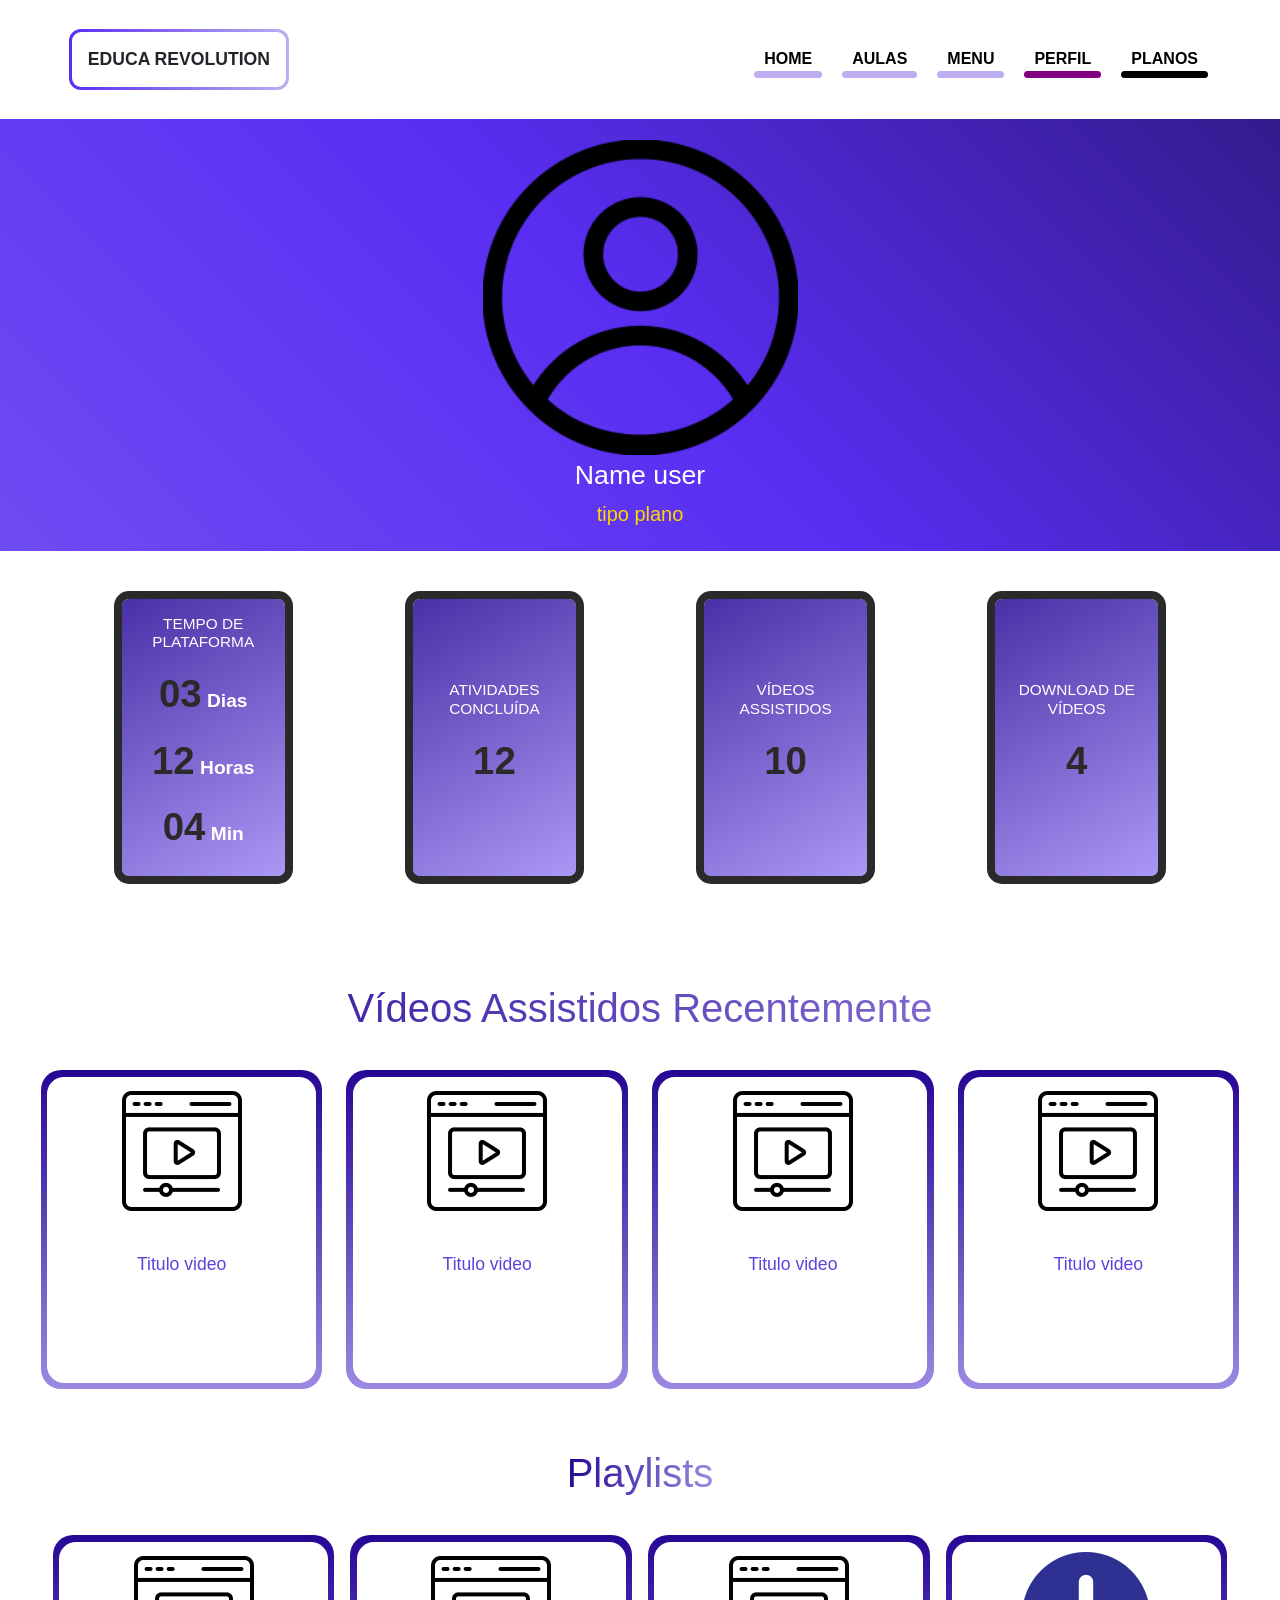
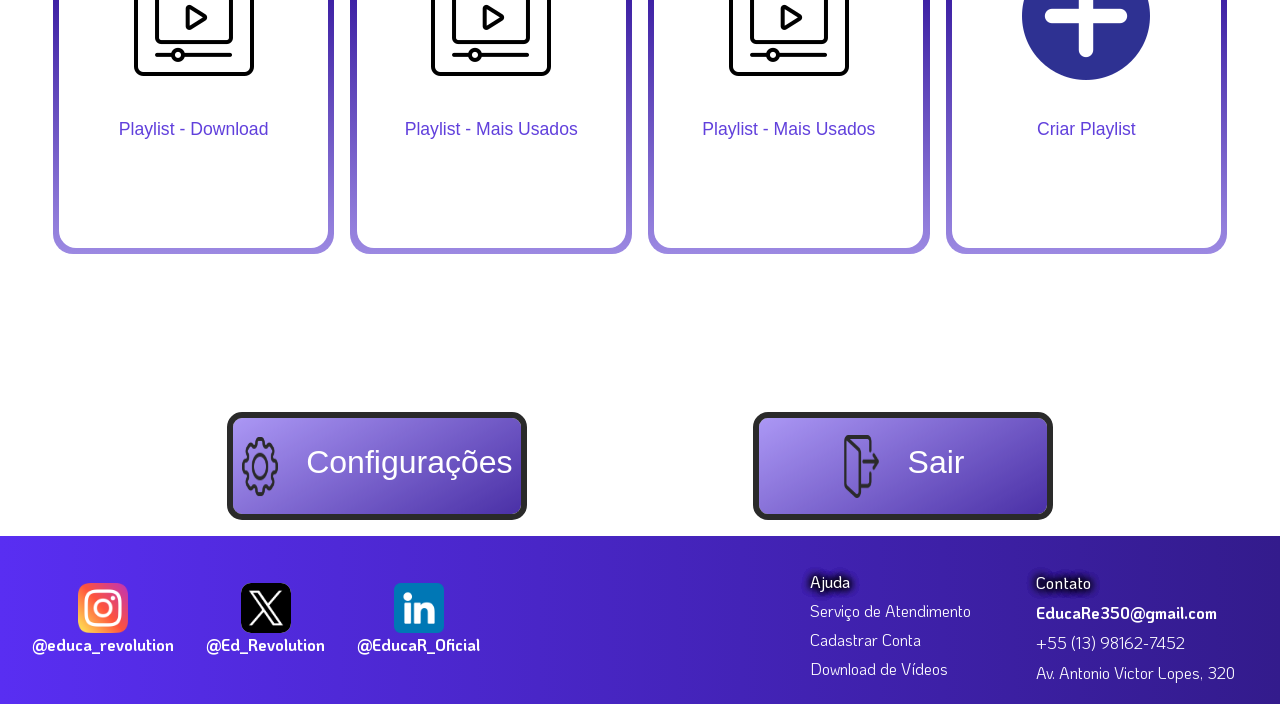
<file: perfil.html>
<!DOCTYPE html>
<html lang="pt-br">
<head>
    <meta charset="UTF-8">
    <meta name="viewport" content="width=device-width, initial-scale=1.0">
    <title>Perfil</title>  
    <link href="https://cdn.jsdelivr.net/npm/bootstrap@5.3.3/dist/css/bootstrap.min.css" rel="stylesheet" integrity="sha384-QWTKZyjpPEjISv5WaRU9OFeRpok6YctnYmDr5pNlyT2bRjXh0JMhjY6hW+ALEwIH" crossorigin="anonymous">
    <link rel="stylesheet" href="css/perfil.css">
    <link rel="stylesheet" href="https://cdnjs.cloudflare.com/ajax/libs/font-awesome/6.0.0-beta3/css/all.min.css">
</head>
<body>


   <!-- barra de navegação do site -->
   <nav class="navbar px-5 ">

    <div class="logo">
        EDUCA REVOLUTION
    </div>
    
    <button aria-controls="navigation" aria-expanded="false" class="mobile-toggle">

        <i class="fa-solid fa-bars"></i>
        
        
        <span class="sr-only">
            Menu
        </span>
        
    </button>
    
    
    <ul aria-expanded="false" id="navigation" class="nav-links mx-4">
        
        <img aria-hidden="true" class="nav-logo" src="imagens/nav-logo.png">
        
        <li class="mobile-spacing"><a href="home.html" class="nav-item">HOME</a></li>
        <li class="mobile-spacing"><a href="aulas.html" class="nav-item">AULAS</a></li>
        <li class="mobile-spacing"><a href="menu.html" class="nav-item">MENU</a></li>
        <li class="mobile-spacing"><a href="perfil.html" class="nav-item special">PERFIL</a></li>
        <li class="mobile-spacing"><a href="premium.html" class="nav-item premium">PLANOS</a></li>
        
    </ul>
    
</nav>


<!--esta div é o fundo preto que aparece quando abre-se o menu do MOBILE. -->
<div class="nav-overlay"></div>
    

<!-- seção com foto, nome e plano do usuário -->
<section class="areafoto">
    <img class="icone" src="imagens/user.png" alt="ícone de usuário">
    <div class="texto">
        Name user
    </div>
    <div class="tipo-plano">
        tipo plano
    </div>
</section>
<!-- seção dos dados de tempo, atividade, aulas e downloads do usuário -->
<section class="user_data">
    <div class="data_grid">
        <div class="taad">
            <h3>Tempo de <br> plataforma</h3>
            <p><span>03</span> Dias</p>
            <p><span>12</span> Horas</p>
            <p><span>04</span> Min</p>
        </div>
        <div class="taad">
            <h3>Atividades <br> concluída</h3>
            <p><span>12</span></p>
        </div>
        <div class="taad">
            <h3>Vídeos <br> assistidos</h3>
            <p><span>10</span></p>
        </div>
        <div class="taad">
            <h3>Download de <br> vídeos</h3>
            <p><span>4</span></p>
        </div>
    </div>
</section>

<!-- seção dos videos assitidos recentemente -->
<section class="assistidos">
    <div class="titulo1">
        Vídeos Assistidos Recentemente
    </div>

    <div class="video-container">
        <div class="video__grid">

            <div class="videos__border">
                <div class="videos">
                    <img src="imagens/icone_video.png" alt="video do bloco">
                    <div class="titulo_video">
                        Titulo video
                    </div>
                </div>
            </div>

            <div class="videos__border">
                <div class="videos">
                    <img src="imagens/icone_video.png" alt="video do bloco">
                    <div class="titulo_video">
                        Titulo video
                    </div>
                </div>
            </div>
        
            <div class="videos__border">
                <div class="videos">
                    <img src="imagens/icone_video.png" alt="video do bloco">
                    <div class="titulo_video">
                        Titulo video
                    </div>
                </div>
            </div>

            <div class="videos__border">
                <div class="videos">
                    <img src="imagens/icone_video.png" alt="video do bloco">
                    <div class="titulo_video">
                        Titulo video
                    </div>
                </div>
            </div>

        </div>
    </div>

</section>

<!-- seção da playlist -->
<section class="playlists">
    
    <div class="titulo_playlist">
        Playlists
    </div>

    <div class="playlists__container">
        <div class="videos__border">
            <div class="videos">
                <img src="imagens/icone_video.png" alt="video do bloco">
                <div class="titulo_video">
                    Playlist - Download
                </div>
            </div>
        </div>

        <div class="videos__border">
            <div class="videos">
                <img src="imagens/icone_video.png" alt="video do bloco">
                <div class="titulo_video">
                    Playlist - Mais Usados
                </div>
            </div>
        </div>

        <div class="videos__border">
            <div class="videos">
                <img src="imagens/icone_video.png" alt="video do bloco">
                <div class="titulo_video">
                    Playlist - Mais Usados
                </div>
            </div>
        </div>

        <div class="videos__border">
            <div class="videos">
                <img src="imagens/adicionar.png" alt="botão adicionar">
                <div class="titulo_video">
                    Criar Playlist
                </div>
            </div>
        </div>

        
    </div>
</section>

<!-- área de configurações e saida de conta -->
<section class="cl">
    <button class="con_sair">
        <img class="icones" src="imagens/configuracao.png" alt="botão de configuração">
        <h2>Configurações</h2>
    </button>
    <button class="con_sair">
        <img class="icones" src="imagens/sair.png" alt="botão de saída">
        <h2>Sair</h2>
    </button>
</section>

<footer class="text-white"> <!-- Caixa Roxa - Container -->


    <address class="m-0"> <!-- Tag para endereços e contatos, usada para enquadramento -->
    
    <div class="d-flex flex-row">

        <!-- Icone do instagram -->
        <div class="d-flex align-items-center flex-column alignment-icons">

            <a href="#" class="d-flex align-items-center flex-column link-icons">
            <img class="icon" src="imagens/instagram-icone.png">   
            <p class="text-white fw-bold" style="font-size: 1,23em;">@educa_revolution</p>
            </a>

        </div>

        <!-- Icone do Twitter -->
        <div class="d-flex align-items-center flex-column alignment-icons">

            <a href="#" class="d-flex align-items-center flex-column link-icons">
                <img class="icon x" src="imagens/twitter-icone.png">
                <p class="text-white fw-bold" style="font-size: 1,23rem;">@Ed_Revolution</p>
            </a>

        </div>

        <!-- Icone do LinkedIn -->
        <div class="d-flex align-items-center flex-column alignment-icons">
            <a href="#" class="d-flex align-items-center flex-column link-icons">

                <img class="icon" src="imagens/linkedin-icone.png">
                <p class="text-white fw-bold" style="font-size: 1,23rem;">@EducaR_Oficial</p>

            </a>
        </div>

    </div>

    <!-- Eleentos da direita -->
    <div class="d-flex flex-row">
        
        <!--Sessão Ajuda-->
        <div class="d-flex flex-column alignment text-nowrap">
            <p style="margin: 1.5%;" class="text-outline text-white">Ajuda</p>
            <a style="margin: 1.5%;" class="link" href="#">Serviço de Atendimento</a>
            <a style="margin: 1.5%;" class="link" href="#">Cadastrar Conta</a>
            <a style="margin: 1.5%;" class="link" href="#">Download de Vídeos</a>
        </div>

        <!-- Sessão Contato -->
        <div class="d-flex flex-column alignment text-nowrap">
            <p style="margin: 1.5%;" class="text-outline text-white">Contato</p>
            <p style="margin: 1.5%;" class="fw-bold">EducaRe350@gmail.com</p>
            <p style="margin: 1.5%;">+55 (13) 98162-7452</p>
            <p style="margin: 1.5%;">Av. Antonio Victor Lopes, 320</p>
        </div>

    </div>

</address>
</footer>


<script src="js/perfil.js"></script>

</body>
</html>
</file>
<file: style.css>
@import url('https://fonts.googleapis.com/css2?family=KoHo:ital,wght@0,200;0,300;0,400;0,500;0,600;0,700;1,200;1,300;1,400;1,500;1,600;1,700&display=swap');

/*Fonte KoHo*/

*{
    padding: 0;
    margin: 0;
}

html{
    font-size:16px;
    box-sizing: border-box;
}

.nav-placeholder{
    display:flex;
    padding: 0 2em;
    width: auto;
    min-height: 7em;
    align-items: center;
    justify-content: space-between;
} 

main{
    width: 100%;
    margin:auto;
}

.container{
    min-width: 100%;
    background: linear-gradient(to right, #592EF2, #331B8C);
    color: white;
    padding: 25vh;
}

.container__text{
    text-align: justify;
    margin: 0 10%;
    max-width: 627px;
    font-size: 1.2rem;
}

.container__text h1{
    max-width:20em;
    font-size: 2.1rem;
}

.audio-player{
    margin: 2em 0;
    width:1rem;
    padding: 1.5em 6.5em;
    border-radius: 25px;
    background-color: #987FF2;
}

.input-container{
    text-align: center;
    width: 80%;
    margin: 4em auto;
}

.main__input{
    width: 25rem;
}

.main__title{
    text-align: center;
    width: 80%;
    margin: auto;
    color: #4400ff;
}

.aulas{
    margin: 1em auto;
    width: 80%;
    display: grid;
    grid-template-columns: 0.28fr 0.28fr 0.28fr;
    gap:0.6rem;
    justify-content: center;
    text-align: center;
    padding:1em 0;
}

.aulas__grid{
    border:#7c58ff solid 3.5px;
    border-radius: 15px;
    width:auto;
    background-color: rgb(255, 255, 255);
    /* border:2px red solid; */
}

/*
#########################################
#################FOOTER##################
#########################################
*/


/*Caixa roxa que engloba os elementos*/
footer { 
    font-family: "KoHo";
    width: auto;
    background: linear-gradient(to right, #592EF2, #331B8C);
    color: white;
}

/*Elemento filho do footer, serve para alinhamento*/
address{
    display:flex;
    align-items: center;
    justify-content: space-between;
    flex-direction: row;
    padding: 1rem;
}

/*alinhamento individual dos ícones*/
.icon{
    width:3.125rem;
    height:3.125rem;
}

/*Sombra do "ajuda" e "Contato" à direita do footer*/
.text-outline{
    font-family: "KoHo";
    font-weight: 500;
    text-shadow: 
        0em 0em 0.5em black,
        -0em 0em 0.5em black,
        0em -0em 0.5em black,
        -0em -0em 0.5em black,
        0 0 0.5em black;
}

/*Função link dos elementos embaixo do "Ajuda"*/
.link{
    text-decoration: none;
    color:white;
}

/*Faz mudar a cor dos links do "Ajuda"*/
.link:hover{
    text-decoration: underline;
    color: rgb(224, 190, 255);
}

/*Tira a underline dos icones das nossas redes*/
.link-icons{
    text-decoration: none;
}

/*Faz aparecer a underline*/
.link-icons:hover{
    text-decoration: underline;
    color: white;
}

/*Fundo branco e arredondamento do icone do Twitter (fundo transparente, o X fica roxo)*/
.x{
    background-color: white; 
    border-radius: 20%;
}
/*Alinhamento dos elementos da direita*/
.alignment{
    padding-top: 1em;
    padding-inline: 2em;
}

/*Alinhamento dos ícones à esquerda (ícones)*/
.alignment-icons{
    padding-top: 1em;
    padding-inline: 1em;
}

/*
##############################################
############### MEDIA QUERIES ################
##############################################
*/

@media screen and (min-width: 1400px){
    html{
        font-size:20px;
    }
}

@media screen and (max-width: 1000px){
    html{
        font-size:24px;
    }

    address{
        display:flex;
        align-items: center;
        justify-content: space-between;
        flex-direction: column;
        padding: 1rem;
    }
}

@media screen and (max-width: 706px){
    html{
        font-size:17px;
    }

    address{
        display:flex;
        align-items: center;
        justify-content: space-between;
        flex-direction: column;
        padding: 1rem;
    }
}

@media screen and (max-width: 506px){
    html{
        font-size:12px;
    }

    address{
        display:flex;
        align-items: center;
        justify-content: space-between;
        flex-direction: column;
        padding: 1rem;
    }
}

@media screen and (max-width: 352px){
    html{
        font-size:10px;
    }

    address{
        display:flex;
        align-items: center;
        justify-content: space-between;
        flex-direction: column;
        padding: 1rem;
    }
}
</file>
<file: aulas-style.css>
@import url('https://fonts.googleapis.com/css2?family=KoHo:ital,wght@0,200;0,300;0,400;0,500;0,600;0,700;1,200;1,300;1,400;1,500;1,600;1,700&display=swap');

/*Fonte KoHo*/

*{
    padding: 0;
    margin: 0;
}

html{
    font-size:16px;
    box-sizing: border-box;
}

.nav-placeholder{
    display:flex;
    padding: 0 2em;
    width: auto;
    min-height: 7em;
    align-items: center;
    justify-content: space-between;
} 

main{
    width: 100%;
    margin:auto;
}

.container{
    min-width: 100%;
    background: linear-gradient(to right, #592EF2, #331B8C);
    color: white;
    padding: 25vh;
}

.container__text{
    text-align: justify;
    margin: 0 10%;
    max-width: 627px;
    font-size: 1.4rem;
}

.container__text h1{
    max-width:20em;
    font-size: 2.1rem;
}

.audio-player{
    margin: 0.5em 0;
    width:1rem;
    padding: 1.6em 1.6em;
    border-radius: 100px;
    background-color: #987FF2;
}

.input-container{
    text-align: center;
    width: 80%;
    margin: 4em auto;
}

.main__input{
    width: 25rem;
    border-radius: 100px;
}

.main__title{
    text-align: center;
    width: 80%;
    margin: auto;
    color: #4400ff;
}

.aulas{
    margin: 1em auto;
    width: 80%;
    display: grid;
    grid-template-columns: repeat(3, 0.20fr);
    gap:0.6rem;
    justify-content: center;
    text-align: center;
    padding:1em 0;

}

.aulas__grid{
    border:#7c58ff solid 3.5px;
    border-radius: 15px;
    width:auto;
    max-width: 20em;
    min-height: 21em;
    background-color: rgb(255, 255, 255);
    padding: 1em;
    text-align: center;
    /* border:2px red solid; */
}

.grid__title{
    margin:0.8em 0 0;
}

.grid__text{
    margin:1em 0;
    text-align: justify;
}

.grid__img{
    width: 15em;
    max-height: 9.3em;
}

/*
#########################################
#################FOOTER##################
#########################################
*/


/*Caixa roxa que engloba os elementos*/
footer { 
    font-family: "KoHo";
    width: auto;
    background: linear-gradient(to right, #592EF2, #331B8C);
    color: white;
}

/*Elemento filho do footer, serve para alinhamento*/
address{
    display:flex;
    align-items: center;
    justify-content: space-between;
    flex-direction: row;
    padding: 1rem;
}

/*alinhamento individual dos ícones*/
.icon{
    width:3.125rem;
    height:3.125rem;
}

/*Sombra do "ajuda" e "Contato" à direita do footer*/
.text-outline{
    font-family: "KoHo";
    font-weight: 500;
    text-shadow: 
        0em 0em 0.5em black,
        -0em 0em 0.5em black,
        0em -0em 0.5em black,
        -0em -0em 0.5em black,
        0 0 0.5em black;
}

/*Função link dos elementos embaixo do "Ajuda"*/
.link{
    text-decoration: none;
    color:white;
}

/*Faz mudar a cor dos links do "Ajuda"*/
.link:hover{
    text-decoration: underline;
    color: rgb(224, 190, 255);
}

/*Tira a underline dos icones das nossas redes*/
.link-icons{
    text-decoration: none;
}

/*Faz aparecer a underline*/
.link-icons:hover{
    text-decoration: underline;
    color: white;
}

/*Fundo branco e arredondamento do icone do Twitter (fundo transparente, o X fica roxo)*/
.x{
    background-color: white; 
    border-radius: 20%;
}
/*Alinhamento dos elementos da direita*/
.alignment{
    padding-top: 1em;
    padding-inline: 2em;
}

/*Alinhamento dos ícones à esquerda (ícones)*/
.alignment-icons{
    padding-top: 1em;
    padding-inline: 1em;
}

/*
##############################################
############### MEDIA QUERIES ################
##############################################
*/

@media screen and (min-width: 1400px){
    html{
        font-size:32px;
    }

    .container__text{
        text-align: justify;
        margin: 0 10%;
        max-width: 1255px;
        font-size: 1.4rem;
    }
}

@media screen and (max-width: 1100px){
    html{
        font-size:14px;
    }

    address{
        display:flex;
        align-items: center;
        justify-content: space-between;
        flex-direction: column;
        padding: 1rem;
    }
}

@media screen and (max-width: 950px){
    html{
        font-size:15px;
    }

    .aulas{
        margin: 1em auto;
        width: 80%;
        display: grid;
        grid-template-columns: repeat(2, 0.28fr);
        gap:0.6rem;
        justify-content: center;
        text-align: center;
        padding:1em 0;

    }
    

}

@media screen and (max-width: 700px){
    html{
        font-size:19px;
    }

    address{
        display:flex;
        align-items: center;
        justify-content: space-between;
        flex-direction: column;
        padding: 1rem;
    }

    .aulas{
        margin: 1em auto;
        width: 80%;
        display: grid;
        grid-template-columns: repeat(1, 0.28fr);
        gap:0.6rem;
        justify-content: center;
        text-align: center;
        padding:1em 0;

    }
}

@media screen and (max-width: 500px){
    html{
        font-size:10px;
    }

    address{
        display:flex;
        align-items: center;
        justify-content: space-between;
        flex-direction: column;
        padding: 1rem;
    }
}
</file>
<file: css/cadastro.css>
@import url('https://fonts.googleapis.com/css2?family=KoHo:ital,wght@0,200;0,300;0,400;0,500;0,600;0,700;1,200;1,300;1,400;1,500;1,600;1,700&display=swap');
@import url('https://fonts.googleapis.com/css2?family=Poppins:wght@300;500;700&display=swap');

* {
  
  margin: 0;
  padding: 0;
}

/* NAVBAR */
html {
  font-size: 16px;
}

body {
  background: #ffffff;
  font-family: 'Poppins', sans-serif;
}

/* NavBar */
.navbar {
  font-family: 'KoHo', sans-serif;
  position: fixed;
  top: 0;
  left: 0;
  width: 100%;
  z-index: 996;
  display: flex;
  justify-content: space-between;
  align-items: center;
  padding: 2em 5em;
  background-color: white;
  box-shadow: 0 2px 10px rgba(0, 0, 0, 0.1);
}

.logo {
  font-weight: bold;
  padding: 1em 1.2em;
  border: 3px solid transparent;
  border-radius: 12px;
  background: linear-gradient(white, white) padding-box,
              linear-gradient(to right, #592EF2, #BDAEF2) border-box;
  position: relative;
  overflow: hidden;
  transition: color 0.3s;
}

.logo::before {
  content: '';
  position: absolute;
  top: 0;
  left: 0;
  width: 100%;
  height: 100%;
  background-color: purple;
  z-index: -1;
  transform-origin: left;
  transition: transform 0.3s ease-in-out;
}

.logo:hover {
  color: white;
  background: linear-gradient(#592EF2, #9D85F2) padding-box;
}

.nav-links {
  list-style: none;
  display: flex;
  gap: 20px;
}

.nav-item {
  text-decoration: none;
  color: black;
  font-weight: bold;
  padding: 6px 10px;
  border-radius: 10px;
  position: relative;
}

.nav-item::after {
  content: '';
  display: block;
  width: 100%;
  height: 7px;
  border-radius: 5px;
  background-color: #BDAEF2;
  position: absolute;
  bottom: -5px;
  left: 0;
  transition: bottom 0.3s, background-color 0.3s;
}

.nav-item:hover::after {
  bottom: 0;
  background-color: purple;
}

.nav-item.special::after {
  background-color: purple;
}

.nav-item.premium::after {
  background-color: black;
}

.nav-item.active {
  color: white;
}

.mobile-toggle, .nav-logo{
  display: none;
}

/* FORMULÁRIO */
.page-content {
  display: flex;
  justify-content: center;
  align-items: center;
  min-height: 100vh;
  padding-top: 150px; /* espaço para a navbar */
}

.container {
  background-color: #fff;
  border-radius: 10px;
  box-shadow: 0 14px 28px rgba(0,0,0,0.25), 
              0 10px 10px rgba(0,0,0,0.22);
  width: 250px;
  max-width: 70%;
  min-height: 350px;
  margin: 8rem 0;
  position: relative;
}

.form-container {
  position: absolute;
  top: 0;
  height: 100%;
  transition: all 0.6s ease-in-out;
}

.sign-in-container {
  left: 0;
  width: 50%;
  z-index: 2;
}

.sign-up-container {
  left: 0;
  width: 50%;
  opacity: 0;
  z-index: 1;
}

.container.right-panel-active .sign-in-container {
  transform: translateX(100%);
}

.container.right-panel-active .sign-up-container {
  transform: translateX(100%);
  opacity: 1;
  z-index: 5;
}

form {
  background-color: #fff;
  display: flex;
  flex-direction: column;
  padding: 0 50px;
  height: 100%;
  justify-content: center;
  align-items: center;
  text-align: center;
}

input {
  background-color: #eee;
  border: none;
  padding: 12px 15px;
  margin: 8px 0;
  width: 100%;
  border-radius: 5px;
}

button {
  border: none;
  border-radius: 20px;
  padding: 12px 45px;
  margin-top: 10px;
  background-color: #4e54c8;
  color: white;
  font-size: 14px;
  cursor: pointer;
  transition: transform 80ms ease-in;
}

button:active {
  transform: scale(0.95);
}

button.ghost {
  background-color: transparent;
  border: 2px solid #fff;
}

.overlay-container {
  position: absolute;
  top: 0;
  left: 50%;
  width: 50%;
  height: 100%;
  overflow: hidden;
  transition: transform 0.6s ease-in-out;
  z-index: 100;
}

.container.right-panel-active .overlay-container {
  transform: translateX(-100%);
}

.overlay {
  background: linear-gradient(120deg, #4e54c8, #8f94fb);
  background-repeat: no-repeat;
  background-size: cover;
  background-position: 0 0;
  color: #fff;
  position: relative;
  left: -100%;
  height: 100%;
  width: 200%;
  transform: translateX(0);
  transition: transform 0.6s ease-in-out;
}

.container.right-panel-active .overlay {
  transform: translateX(50%);
}

.overlay-panel {
  position: absolute;
  display: flex;
  flex-direction: column;
  justify-content: center;
  align-items: center;
  padding: 0 40px;
  text-align: center;
  top: 0;
  height: 100%;
  width: 50%;
  transform: translateX(0);
  transition: transform 0.6s ease-in-out;
}

.overlay-left {
  transform: translateX(-20%);
}

.container.right-panel-active .overlay-left {
  transform: translateX(0);
}

.overlay-right {
  right: 0;
  transform: translateX(0);
}

.container.right-panel-active .overlay-right {
  transform: translateX(20%);
}


/* rodape */




/*Caixa roxa que engloba os elementos*/
footer { 
    font-family: "KoHo";
    width: auto;
    background: linear-gradient(to right, #592EF2, #331B8C);
    color: white;

}

/*Elemento filho do footer, serve para alinhamento*/
address{
    display:flex;
    align-items: center;
    justify-content: space-between;
    flex-direction: row;
    padding: 1rem;
}

/*alinhamento individual dos ícones*/
.icon{
    width:3.125rem;
    height:3.125rem;
}

/*Sombra do "ajuda" e "Contato" à direita do footer*/
.text-outline{
    font-family: "KoHo";
    font-weight: 500;
    text-shadow: 
        0em 0em 0.5em black,
        -0em 0em 0.5em black,
        0em -0em 0.5em black,
        -0em -0em 0.5em black,
        0 0 0.5em black;
}

/*Função link dos elementos embaixo do "Ajuda"*/
.link{
    text-decoration: none;
    color:white;
}

/*Faz mudar a cor dos links do "Ajuda"*/
.link:hover{
    text-decoration: underline;
    color: rgb(224, 190, 255);
}

/*Tira a underline dos icones das nossas redes*/
.link-icons{
    text-decoration: none;
}

/*Faz aparecer a underline*/
.link-icons:hover{
    text-decoration: underline;
    color: white;
}

/*Fundo branco e arredondamento do icone do Twitter (fundo transparente, o X fica roxo)*/
.x{
    background-color: white; 
    border-radius: 20%;
}
/*Alinhamento dos elementos da direita*/
.alignment{
    padding-top: 1em;
    padding-inline: 2em;
}

/*Alinhamento dos ícones à esquerda (ícones)*/
.alignment-icons{
    padding-top: 1em;
    padding-inline: 1em;
}

/*
##############################################
############### MEDIA QUERIES ################
##############################################
*/

@media screen and (min-width: 1400px){
    html{
        font-size:18px;
    }
}

@media screen and (max-width: 1000px){

    /*Estrutrura/cor da logo*/
    .logo {
      font-weight: bold;
      padding: 0.9rem 1rem;
      margin: 1.3rem;
      font-size: 1.1rem;
      border: 3px solid transparent;
      border-radius: 12px;
      background: linear-gradient(white, white) padding-box, linear-gradient(to right, #592EF2, #BDAEF2) border-box;
      position: relative;
      overflow: hidden;
      transition: color 0.3s;
    }
    
    /*animação da logo*/
    .logo::before {
      content: '';
      position: absolute;
      top: 0;
      left: 0;
      width: 100%;
      height: 100%;
      background-color: purple;
      z-index: -1;
      transition: transform 0.3s ease-in-out;
      transform-origin: left;
    }
    
    /*sensor de houver*/
    .logo:hover {
      color: white;
      background: linear-gradient(#592EF2, #9D85F2) padding-box
    }
    
    .mobile-toggle{
      display: block;
      position: absolute ;
      top: 0;
      right: 2.5rem ;
      font-size: 4rem ;
      
    
      aspect-ratio: 1 ;
      background: transparent ;
      color: black ;
    
      border:0 ;
      z-index: 9999 ;
    }
    
    .nav-logo {
        display: block ;
        width: 15rem ;
        margin-top: 8rem ;
        margin-bottom: 2rem ;
    }
    
    .nav-links {
      display: flex;
      flex-direction: column;
      align-items: center;
      text-align: center;
    
      inset: 0 -5% 0 40%;
      position: fixed;
      height: 100%;
      list-style: none;
      background: hsla(253, 100%, 50%, 0.95);
    
      transition: transform 0.2s ease-in ;
      z-index: 1200;
    }
    
    @supports(backdrop-filter: blur(1rem)){
      .nav-links{
        background: hsl(253 88% 56% / 0.9);
        backdrop-filter: blur(1rem);
      }
    }
    
    .nav-item {
      text-decoration: none;
      color: white;
      font-weight: bold;
      font-size: 1.5rem;
    }
    
    .mobile-spacing{
      border-bottom: 3px white solid;
      width: 10rem;
      margin: 0.3rem 0;
      text-align: center;
    }
    
    .nav-item::after {
      display: none;
    }
    
    .nav-item:active {
      color: white;
    }
    
    .nav-overlay {
      position: fixed;
      top: 0;
      left: 0;
      width: 100%;
      height: 100%;
      background-color: rgba(0, 0, 0, 0.5);
      z-index: 980; /* Abaixo do menu mas acima do conteúdo */
      opacity: 0;
      visibility: hidden;
      transition: opacity 0.3s ease, visibility 0.3s ease;
    }
    
    .nav-overlay.active {
      opacity: 1;
      visibility: visible;
    }
    
    /* Ajuste para garantir que o menu fique acima do overlay */
    .nav-links {
      z-index: 9998;
    }
    
    
    address{
        display:flex;
        align-items: center;
        justify-content: space-between;
        flex-direction: column;
        padding: 1rem;
    }

    }

@media screen and (max-width: 706px){
    html{
        font-size:17px;
    }

    address{
        display:flex;
        align-items: center;
        justify-content: space-between;
        flex-direction: column;
        padding: 1rem;
    }
}

@media screen and (max-width: 506px){
    html{
        font-size:12px;
    }

    address{
        display:flex;
        align-items: center;
        justify-content: space-between;
        flex-direction: column;
        padding: 1rem;
    }
}

@media screen and (max-width: 352px){
    html{
        font-size:10px;
    }

    address{
        display:flex;
        align-items: center;
        justify-content: space-between;
        flex-direction: column;
        padding: 1rem;
    }
}
</file>
<file: css/home.css>
@import url('https://fonts.googleapis.com/css2?family=KoHo:ital,wght@0,200;0,300;0,400;0,500;0,600;0,700;1,200;1,300;1,400;1,500;1,600;1,700&display=swap');

/*Fonte KoHo*/

*, *::after, *::before{
  box-sizing: border-box;
  margin: 0;
  padding: 0;
}

html{
  font-size:16px;
  margin:0;
  padding: 0;
  box-sizing: border-box;
}

/* styles.css */
body {
  font-family: "KoHo";
}


/*organização da NavBar*/
.navbar {
  display: flex;
  justify-content: space-between;
  align-items: center;
  background-color: white;
}

/*Estrutrura/cor da logo*/
.logo {
  font-weight: bold;
  padding: 0.9rem 1rem;
  margin: 1.3rem;
  font-size: 1.1rem;
  border: 3px solid transparent;
  border-radius: 12px;
  background: linear-gradient(white, white) padding-box, linear-gradient(to right, #592EF2, #BDAEF2) border-box;
  position: relative;
  overflow: hidden;
  transition: color 0.3s;
}

/*animação da logo*/
.logo::before {
  content: '';
  position: absolute;
  top: 0;
  left: 0;
  width: 100%;
  height: 100%;
  background-color: purple;
  z-index: -1;
  transition: transform 0.3s ease-in-out;
  transform-origin: left;
}

/*sensor de houver*/
.logo:hover {
  color: white;
  background: linear-gradient(#592EF2, #9D85F2) padding-box
}

/*Animação/estrutura dos traços em baixo das opções*/
.nav-links {
  list-style: none;
  display: flex;
  gap: 20px;
  margin: 0;
  padding: 0;
}

.nav-item {
  text-decoration: none;
  color: black;
  font-weight: bold;
  padding: 6px 10px;
  border-radius: 10px;
  position: relative;
}

.nav-item::after {
  content: '';
  display: block;
  width: 100%;
  height: 7px;
  border-radius: 5px;
  background-color: #BDAEF2;
  position: absolute;
  bottom: -5px;
  left: 0;
  transition: bottom 0.3s, background-color 0.3s;
}



.nav-item:hover::after {
  bottom: 0;
  background-color: purple;
}

/*Deixa roxo Quando o houver é passado por cima*/
.nav-item.special::after {
  background-color: purple;
}

/*PREMIUM*/
.nav-item.premium::after {
  background-color: black;
}

.nav-logo, .mobile-toggle{
  display: none;
}

.nav-item.active {
  color: white;
}


.container1{
    margin: 0 auto 3rem;
    background-image: linear-gradient(to right, #592EF2, #331B8C);
    color: white; 
    text-align: left;
    padding: 7rem;
}

.container2{
  text-align: justify;
  margin: 0 2%;
  width: 90%;
  min-width: 260px;
  max-width: 620.562px;
  font-size: 1.3rem;
}

.container2 p{
  margin: 1.4rem 0;
  text-align: justify;
  font-size: 1.2rem;
  max-width: 27.5em;
}

/* parte do botão para cadastrar na area de bem vindo */
/* .botaocadastrar {
  position: relative;
  transition: all 0.3s ease-in-out;
  box-shadow: 0px 10px 20px rgba(0, 0, 0, 0.2);
  padding: 10px 20px; 
  margin: 1.5rem 0;
  background-color: purple;
  border-radius: 9999px;
  display: flex;
  align-items: center;
  justify-content: center;
  color: #ffff;
  font-weight: bold;
  border: 3px solid #ffffff4d;
  outline: none;
  overflow: hidden;
  font-size: 15px;
  width: 115px;
  cursor: pointer;
} */

/* REVISAR O FUTURO USO DESTE BOTÃO */

.botaocadastrar:hover {
  transform: scale(1.05);
  border-color: #fff9;
}

.botaocadastrar:hover .icon {
  transform: translate(4px);
}

.botaocadastrar:hover::before {
  animation: shine 1.5s ease-out infinite;
}

.botaocadastrar::before {
  content: "";
  position: absolute;
  width: 100px;
  height: 100%;
  background-image: linear-gradient(
    120deg,
    rgba(255, 255, 255, 0) 30%,
    rgba(255, 255, 255, 0.8),
    rgba(255, 255, 255, 0) 70%
  );
  top: 0;
  left: -100px;
  opacity: 0.6;
}

@keyframes shine {
  0% {
    left: -100px;
  }
  
  60% {
    left: 100%;
  }
  
  to {
    left: 100%;
  }
}

.rate-control{
  color: white;
  background-color: white;
}

.lado{
display: flex;
gap: 21px
}

.audio-player{
  display: flex;
  justify-content: center;
  align-items: center;
  width: 4rem;
  height: 4rem;
  margin: 0.5em 0;
  padding: 1.6em 1.6em;
  border-radius: 1000px;
  background-color: #987FF2;
}

.audio-player:hover{
  background-color: #d0c3fd;
}

.audio-player:active{
  background-color: #805ff8;
}

.audio-player__image{
  width: 2.4rem;
  height: auto;
}

/* Teste */


h1, h2, h3 {
  color: #333;
}

.section-grid{
  margin: 0 auto;
  width: 90%;
  display: grid;
  grid-template-columns: repeat(2, 2fr);
  gap: 2rem;
}

/* parte dos videos */
 
.titulo_Videos1{
  width: 60%;
  padding: 0.6rem;
  margin:1rem auto;
  text-align: center;
  font-weight: bold;
  font-size: 1.2rem;
  border: 2px solid transparent;
  border-radius: 25px;
  background-color:#ffffff;
  color: #592EF2;
  border-color: #a591ec;
}

.videos_1 h2 {
  font-size: 1.5rem;
}

.videos_1{
  width: 100%;
  display: flex;
  flex-direction: column;
}

.video-item {
  display: flex;
  justify-content: center;
  position: relative;
  margin: 0.3rem 0;
}

.video__img{
  border-radius: 20px;
  width: 80%;
  min-width: 150px;
  max-width: 600px;
}

.video-item h3 {
  position: absolute;
  bottom: 2px; /* Ajuste conforme necessário */
  left: 10px; /* Ajuste conforme necessário */
 
  color: #ffffff; /* Cor do texto */
  padding: 5px;
  margin: 0; /* Remove a margem padrão */
  font-size: 1.2em;
}

.pagination {
  display: flex;
  justify-content: center;
  gap: 15px;
  margin: 1rem 0;
}

.pagination a {
  text-decoration: none;
  padding: 10px 15px;
  border: 1px ;
  border-radius: 6px;
  background-color: #a591ec;
}

.audio_btn{
  width: 3rem;
  min-height: 3rem;
  background-color: #592EF2;
  border-radius: 100px;
}

.recomendados{
  display: flex;
  margin: 0 auto;
  flex-direction: column;
}

.titulo_Recomendados1{
  width: 12rem;
  padding: 0.7rem;
  margin:1rem auto;
  text-align: center;
  font-weight: bold;
  font-size: 1.3rem;
  border: 2px solid transparent;
  border-radius: 25px;
  background-color:#ffffff;
  color: #592EF2;
  border-color: #a591ec;
}

/* videos recomendados */

.recomendado_itens {
  display: flex;
  position: relative;
  min-width: 10rem;
  max-width: 30rem;
  margin:1.4rem 0;
  padding: 0.6rem 0;
}

.recomendado_itens img {
  width: 150px;
  height: 150px;
  object-fit: cover;
  border-radius: 10px;
  margin-right: 20px;
}


.recomendado_itens h3 {
  font-size: 20px;
  color: #592EF2;
  margin: 0 0 10px 0;
  margin-top: -10px;
}

.recomendado_itens p {
  font-size: 14px;
  color: #000000;
  margin: 0 0 10px 0;
}

.audio_parte2 {
  width: 250px; 
  height:25px;
  margin-bottom: 35px;
  margin-top: 20px;
}
.audio_parte2::-webkit-media-controls-panel {
  background-color: #6F4BF2;
}

.wrapper{
  margin: 4rem auto;
  width: 90%;
  display: flex;
  justify-content: center;
  align-items: center;
  text-align: center;
  flex-direction: column;
}

/* planos */
.netflix-section {
    display: grid;
    text-align: center;
    grid-template-columns: repeat(4, 1fr);
    gap: 1rem;
    background-color: #ffffff;
}

.feature {
    display: flex;
    flex-direction: column;
    text-align: justify;
    position: relative;
    width: 15rem;
    min-height: 13rem;
    margin: 2rem 1rem;
    background: linear-gradient(to bottom, #a290e2, #5021fa);
    border-radius: 8px;
    padding: 0.8rem;
    box-shadow: 0 0 10px rgba(0, 0, 0, 0.5);
}


.feature h3 {
    font-size: 1.2em;
    margin: 10px 0;
    color: #fff;
}

.feature p {
    font-size: 0.9em;
    color: #ffffff;
}

.titulo_secao{
    text-align: center;
}

.texto_dentrodasecao{
  margin: 0.2rem 0.5rem;
}

.aproveite_assinatura{
    color: #592EF2;
    text-align: center;
    margin-top: 50px;
}

.custom-icon {
    position:absolute;
    right: 0;
    bottom:0;
    color: black;
    font-size: 2em; /* Ajuste o tamanho do ícone conforme necessário */
    margin:0.8rem;
    text-align: end;
}

.custom-icon1 {
    position:absolute;
    right: 0;
    bottom:0;
    color: black;
    font-size: 2em; /* Ajuste o tamanho do ícone conforme necessário */
    margin:0.8rem;
    text-align: end;
}

.custom-icon2 {
  position:absolute;
  right: 0;
  bottom:0;
  color: black;
  font-size: 2em; /* Ajuste o tamanho do ícone conforme necessário */
  margin:0.8rem;
  text-align: end;
}
/* fim */

.faq-section {
    max-width: 800px;
    margin: 50px auto;
    padding: 20px;
    background-color: #000000;
    border-radius: 10px;
    box-shadow: 0 0 10px rgba(0, 0, 0, 0.5);
}

.faq-section h2 {
    text-align: center;
    color: #ffffff;
}

.faq-item {
    margin-bottom: 20px;
}

.faq-question {
    width: 100%;
    background-color: #592EF2;
    color: #fff;
    padding: 15px;
    text-align: left;
    border: none;
    outline: none;
    cursor: pointer;
    font-size: 1.1em;
    border-radius: 5px;
    display: flex;
    justify-content: space-between;
    align-items: center;
}

.faq-question i {
    transition: transform 0.3s;
}

.faq-answer {
    display: none;
    padding: 15px;
    background-color: #000000;
    color: #fff;
    border-radius: 5px;
    margin-top: 10px;
}


/* Botões para ler o site  */
.buttonLP {
  --bezier: cubic-bezier(0.22, 0.61, 0.36, 1);
  --edge-light: hsla(0, 0%, 50%, 0.8);
  --text-light: rgba(255, 255, 255, 0.4);
  --back-color: 240, 40%;

  cursor: pointer;
  padding: 0.7em 1em;
  border-radius: 0.5em;
  min-height: 2.4em;
  min-width: 3em;
  display: flex;
  align-items: center;
  gap: 0.5em;

  font-size: 18px;
  letter-spacing: 0.05em;
  line-height: 1;
  font-weight: bold;

  background: linear-gradient(
    140deg,
    hsla(var(--back-color), 50%, 1) min(2em, 20%),
    hsla(var(--back-color), 50%, 0.6) min(8em, 100%)
  );
  color: hsla(0, 0%, 90%);
  border: 0;
  box-shadow: inset 0.4px 1px 4px var(--edge-light);

  transition: all 0.1s var(--bezier);
}

.buttonLP:hover {
  --edge-light: hsla(0, 0%, 50%, 1);
  text-shadow: 0px 0px 10px var(--text-light);
  box-shadow: inset 0.4px 1px 4px var(--edge-light),
    2px 4px 8px hsla(0, 0%, 0%, 0.295);
  transform: scale(1.1);
}

.button:active {
  --text-light: rgba(255, 255, 255, 1);

  background: linear-gradient(
    140deg,
    hsla(var(--back-color), 50%, 1) min(2em, 20%),
    hsla(var(--back-color), 50%, 0.6) min(8em, 100%)
  );
  box-shadow: inset 0.4px 1px 8px var(--edge-light),
    0px 0px 8px hsla(var(--back-color), 50%, 0.6);
  text-shadow: 0px 0px 20px var(--text-light);
  color: hsla(0, 0%, 100%, 1);
  letter-spacing: 0.1em;
  transform: scale(1);
}




/* rodape */


/*Caixa roxa que engloba os elementos*/
footer { 
    font-family: "KoHo";
    width: auto;
    background: linear-gradient(to right, #592EF2, #331B8C);
    color: white;

}

/*Elemento filho do footer, serve para alinhamento*/
address{
    display:flex;
    align-items: center;
    justify-content: space-between;
    flex-direction: row;
    padding: 1rem;
}

/*alinhamento individual dos ícones*/
.icon{
    width:3.125rem;
    height:3.125rem;
}

/*Sombra do "ajuda" e "Contato" à direita do footer*/
.text-outline{
    font-family: "KoHo";
    font-weight: 500;
    text-shadow: 
        0em 0em 0.5em black,
        -0em 0em 0.5em black,
        0em -0em 0.5em black,
        -0em -0em 0.5em black,
        0 0 0.5em black;
}

/*Função link dos elementos embaixo do "Ajuda"*/
.link{
    text-decoration: none;
    color:white;
}

/*Faz mudar a cor dos links do "Ajuda"*/
.link:hover{
    text-decoration: underline;
    color: rgb(224, 190, 255);
}

/*Tira a underline dos icones das nossas redes*/
.link-icons{
    text-decoration: none;
}

/*Faz aparecer a underline*/
.link-icons:hover{
    text-decoration: underline;
    color: white;
}

/*Fundo branco e arredondamento do icone do Twitter (fundo transparente, o X fica roxo)*/
.x{
    background-color: white; 
    border-radius: 20%;
}
/*Alinhamento dos elementos da direita*/
.alignment{
    padding-top: 1em;
    padding-inline: 2em;
}

/*Alinhamento dos ícones à esquerda (ícones)*/
.alignment-icons{
    padding-top: 1em;
    padding-inline: 1em;
}

/*
##############################################
############### MEDIA QUERIES ################
##############################################
*/

@media screen and (min-width: 1400px){
    html{
        font-size:18px;
    }
}


@media screen and (max-width: 1265px){
    html{
        font-size:14px;
    }

    address{
        display:flex;
        align-items: center;
        justify-content: space-between;
        flex-direction: column;
        padding: 1rem;
    }

    .netflix-section {
      display: grid;
      text-align: center;
      grid-template-columns: repeat(2, 1fr);
      gap: 1px;
      background-color: #ffffff;
  }

  .feature {
    display: flex;
    flex-direction: column;
    text-align: justify;
    position: relative;
    width: 15rem;
    min-height: 13rem;
    background: linear-gradient(to bottom, #9375ff, #6f01ff);
    border-radius: 8px;
    padding: 0.8rem;
    box-shadow: 0 0 10px rgba(0, 0, 0, 0.5);
}

}

@media screen and (max-width: 1000px){

    /*Estrutrura/cor da logo*/
    .logo {
      font-weight: bold;
      padding: 0.9rem 1rem;
      margin: 1.3rem;
      font-size: 1.1rem;
      border: 3px solid transparent;
      border-radius: 12px;
      background: linear-gradient(white, white) padding-box, linear-gradient(to right, #592EF2, #BDAEF2) border-box;
      position: relative;
      overflow: hidden;
      transition: color 0.3s;
    }
    
    /*animação da logo*/
    .logo::before {
      content: '';
      position: absolute;
      top: 0;
      left: 0;
      width: 100%;
      height: 100%;
      background-color: purple;
      z-index: -1;
      transition: transform 0.3s ease-in-out;
      transform-origin: left;
    }
    
    /*sensor de houver*/
    .logo:hover {
      color: white;
      background: linear-gradient(#592EF2, #9D85F2) padding-box
    }
    
    .mobile-toggle{
      display: block !important;
      position: absolute ;
      top: 1.5rem ;
      right: 4rem ;
      font-size: 4rem ;
      
    
      aspect-ratio: 1 ;
      background: transparent ;
      color: black ;
    
      border:0 ;
      z-index: 9999 ;
    }
    
    .nav-logo {
        display: block !important;
        width: 15rem ;
        margin-top: 8rem ;
        margin-bottom: 2rem ;
    }
    
    .nav-links {
      display: flex;
      flex-direction: column;
      align-items: center;
      text-align: center;
    
      inset: 0 -5% 0 40%;
      position: fixed;
      height: 100%;
      list-style: none;
      background: hsla(253, 100%, 50%, 0.95);
    
      transition: transform 0.2s ease-in ;
      z-index: 1000;
    }
    
    @supports(backdrop-filter: blur(1rem)){
      .nav-links{
        background: hsl(253 88% 56% / 0.9);
        backdrop-filter: blur(1rem);
      }
    }
    
    .nav-item {
      text-decoration: none;
      color: white;
      font-weight: bold;
      font-size: 1.5rem;
    }
    
    .mobile-spacing{
      border-bottom: 3px white solid;
      width: 10rem;
      margin: 0.3rem 0;
      text-align: center;
    }
    
    .nav-item::after {
      display: none;
    }
    
    .nav-item:active {
      color: white;
    }
    
    .nav-overlay {
      position: fixed;
      top: 0;
      left: 0;
      width: 100%;
      height: 100%;
      background-color: rgba(0, 0, 0, 0.5);
      z-index: 999; /* Abaixo do menu mas acima do conteúdo */
      opacity: 0;
      visibility: hidden;
      transition: opacity 0.3s ease, visibility 0.3s ease;
    }
    
    .nav-overlay.active {
      opacity: 1;
      visibility: visible;
    }
    
    /* Ajuste para garantir que o menu fique acima do overlay */
    .nav-links {
      z-index: 1000;
    }
    
    
    address{
        display:flex;
        align-items: center;
        justify-content: space-between;
        flex-direction: column;
        padding: 1rem;
    }

    }

@media screen and (max-width: 806px){
    html{
        font-size:12px;
    }

    .section-grid{
      margin: 0 auto;
      width: 90%;
      display: grid;
      grid-template-columns: repeat(1, 2fr);
      gap: 3rem;
    }

}

@media screen and (max-width: 506px){
    html{
        font-size:10px;
    }


}

@media screen and (max-width: 358px){
    html{
        font-size:9px;
    }


}
</file>
<file: css/menu.css>
@import url('https://fonts.googleapis.com/css2?family=KoHo:ital,wght@0,200;0,300;0,400;0,500;0,600;0,700;1,200;1,300;1,400;1,500;1,600;1,700&display=swap');

/*Fonte KoHo*/

/* styles.css */
html{
    font-size:16px;
    margin:0;
    padding: 0;
    box-sizing: border-box;
}

/* styles.css */
body {
    font-family: "KoHo";
}

/*organização da NavBar*/
.navbar {
    display: flex;
    justify-content: space-between;
    align-items: center;
    background-color: white;
  }
  
  /*Estrutrura/cor da logo*/
  .logo {
    font-weight: bold;
    padding: 0.9rem 1rem;
    margin: 1.3rem;
    font-size: 1.1rem;
    border: 3px solid transparent;
    border-radius: 12px;
    background: linear-gradient(white, white) padding-box, linear-gradient(to right, #592EF2, #BDAEF2) border-box;
    position: relative;
    overflow: hidden;
    transition: color 0.3s;
  }
  
  /*animação da logo*/
  .logo::before {
    content: '';
    position: absolute;
    top: 0;
    left: 0;
    width: 100%;
    height: 100%;
    background-color: purple;
    z-index: -1;
    transition: transform 0.3s ease-in-out;
    transform-origin: left;
  }
  
  /*sensor de houver*/
  .logo:hover {
    color: white;
    background: linear-gradient(#592EF2, #9D85F2) padding-box
  }

  .mobile-toggle,
  .nav-logo{
    display: none;
  }
  
  /*Animação/estrutura dos traços em baixo das opções*/
  .nav-links {
    list-style: none;
    display: flex;
    gap: 20px;
    margin: 0;
    padding: 0;
  }
  
  .nav-item {
    text-decoration: none;
    color: black;
    font-weight: bold;
    padding: 6px 10px;
    border-radius: 10px;
    position: relative;
  }
  
  .nav-item::after {
    content: '';
    display: block;
    width: 100%;
    height: 7px;
    border-radius: 5px;
    background-color: #BDAEF2;
    position: absolute;
    bottom: -5px;
    left: 0;
    transition: bottom 0.3s, background-color 0.3s;
  }
  
  .nav-item:hover::after {
    bottom: 0;
    background-color: purple;
  }
  
  /*Deixa roxo Quando o houver é passado por cima*/
  .nav-item.special::after {
    background-color: purple;
  }
  
  /*PREMIUM*/
  .nav-item.premium::after {
    background-color: black;
  }
  
  .nav-item.active {
    color: white;
  }
/* FIM */

.containerMenu{
    display: flex; /* Alinhar os itens lado a lado */
    align-items: flex-start; /* Alinhar o topo */
}


.sidebar {
    width: 250px;
    background-color: #f4f4f4;
    padding: 20px;
    box-shadow: 2px 0 5px rgba(0, 0, 0, 0.1);
}

.sidebar h2 {
    font-size: 18px;
    margin-bottom: 20px;
}

.sidebar ul {
    list-style: none;
    padding: 0;
}

.sidebar ul li {
    margin-bottom: 15px;
}

.sidebar ul li a {
    text-decoration: none;
    color: #000000;
    font-weight: bold;
}

.sidebar ul li a:hover {
    color: #6b02c2;
}

.content {
    flex: 1;
    padding: 20px;
    background-color: #fff;
}

.content h2 {
    font-size: 24px;
    margin-bottom: 15px;
}



.buttonLP {
    --bezier: cubic-bezier(0.22, 0.61, 0.36, 1);
    --edge-light: hsla(0, 0%, 50%, 0.8);
    --text-light: rgba(255, 255, 255, 0.4);
    --back-color: 240, 40%;
  
    cursor: pointer;
    padding: 0.7em 1em;
    border-radius: 0.5em;
    min-height: 2.4em;
    min-width: 3em;
    display: flex;
    align-items: center;
    gap: 0.5em;
  
    font-size: 18px;
    letter-spacing: 0.05em;
    line-height: 1;
    font-weight: bold;
  
    background: linear-gradient(
      140deg,
      hsla(var(--back-color), 50%, 1) min(2em, 20%),
      hsla(var(--back-color), 50%, 0.6) min(8em, 100%)
    );
    color: hsla(0, 0%, 90%);
    border: 0;
    box-shadow: inset 0.4px 1px 4px var(--edge-light);
  
    transition: all 0.1s var(--bezier);
  }
  
  .buttonLP:hover {
    --edge-light: hsla(0, 0%, 50%, 1);
    text-shadow: 0px 0px 10px var(--text-light);
    box-shadow: inset 0.4px 1px 4px var(--edge-light),
      2px 4px 8px hsla(0, 0%, 0%, 0.295);
    transform: scale(1.1);
  }
  
  .button:active {
    --text-light: rgba(255, 255, 255, 1);
  
    background: linear-gradient(
      140deg,
      hsla(var(--back-color), 50%, 1) min(2em, 20%),
      hsla(var(--back-color), 50%, 0.6) min(8em, 100%)
    );
    box-shadow: inset 0.4px 1px 8px var(--edge-light),
      0px 0px 8px hsla(var(--back-color), 50%, 0.6);
    text-shadow: 0px 0px 20px var(--text-light);
    color: hsla(0, 0%, 100%, 1);
    letter-spacing: 0.1em;
    transform: scale(1);
  }
/* footer */

html{
    font-size:16px;
    margin:0;
    padding: 0;
    box-sizing: border-box;
}

/*Caixa roxa que engloba os elementos*/
footer { 
    font-family: "KoHo";
    width: auto;
    background: linear-gradient(to right, #592EF2, #331B8C);
    color: white;

}

/*Elemento filho do footer, serve para alinhamento*/
address{
    display:flex;
    align-items: center;
    justify-content: space-between;
    flex-direction: row;
    padding: 1rem;
}

/*alinhamento individual dos ícones*/
.icon{
    width:3.125rem;
    height:3.125rem;
}

/*Sombra do "ajuda" e "Contato" à direita do footer*/
.text-outline{
    font-family: "KoHo";
    font-weight: 500;
    text-shadow: 
        0em 0em 0.5em black,
        -0em 0em 0.5em black,
        0em -0em 0.5em black,
        -0em -0em 0.5em black,
        0 0 0.5em black;
}

/*Função link dos elementos embaixo do "Ajuda"*/
.link{
    text-decoration: none;
    color:white;
}

/*Faz mudar a cor dos links do "Ajuda"*/
.link:hover{
    text-decoration: underline;
    color: rgb(224, 190, 255);
}

/*Tira a underline dos icones das nossas redes*/
.link-icons{
    text-decoration: none;
}

/*Faz aparecer a underline*/
.link-icons:hover{
    text-decoration: underline;
    color: white;
}

/*Fundo branco e arredondamento do icone do Twitter (fundo transparente, o X fica roxo)*/
.x{
    background-color: white; 
    border-radius: 20%;
}
/*Alinhamento dos elementos da direita*/
.alignment{
    padding-top: 1em;
    padding-inline: 2em;
}

/*Alinhamento dos ícones à esquerda (ícones)*/
.alignment-icons{
    padding-top: 1em;
    padding-inline: 1em;
}

/*
##############################################
############### MEDIA QUERIES ################
##############################################
*/

@media screen and (min-width: 1400px){
    html{
        font-size:18px;
    }
}

@media screen and (max-width: 1000px){

    /*Estrutrura/cor da logo*/
    .logo {
      font-weight: bold;
      padding: 0.9rem 1rem;
      margin: 1.3rem;
      font-size: 1.1rem;
      border: 3px solid transparent;
      border-radius: 12px;
      background: linear-gradient(white, white) padding-box, linear-gradient(to right, #592EF2, #BDAEF2) border-box;
      position: relative;
      overflow: hidden;
      transition: color 0.3s;
    }
    
    /*animação da logo*/
    .logo::before {
      content: '';
      position: absolute;
      top: 0;
      left: 0;
      width: 100%;
      height: 100%;
      background-color: purple;
      z-index: -1;
      transition: transform 0.3s ease-in-out;
      transform-origin: left;
    }
    
    /*sensor de houver*/
    .logo:hover {
      color: white;
      background: linear-gradient(#592EF2, #9D85F2) padding-box
    }
    
    .mobile-toggle{
      display: block;
      position: absolute;
      top: 1.5rem;
      right: 4rem;
      font-size: 4rem;
      
    
      aspect-ratio: 1;
      background: transparent;
      color: black;
    
      border:0;
      z-index: 9999;
    }
    
    .nav-logo{
      display: block;
      width: 15rem;
      margin-top: 8rem;
      margin-bottom: 2rem;
    }
    
    .nav-links {
      display: flex;
      flex-direction: column;
      align-items: center;
      text-align: center;
    
      inset: 0 -5% 0 40%;
      position: fixed;
      height: 100%;
      list-style: none;
      background: hsla(253, 100%, 50%, 0.95);
    
      transition: transform 0.2s ease-in ;
      z-index: 1000;
    }
    
    @supports(backdrop-filter: blur(1rem)){
      .nav-links{
        background: hsl(253 88% 56% / 0.9);
        backdrop-filter: blur(1rem);
      }
    }
    
    .nav-item {
      text-decoration: none;
      color: white;
      font-weight: bold;
      font-size: 1.5rem;
    }
    
    .mobile-spacing{
      border-bottom: 3px white solid;
      width: 10rem;
      margin: 0.3rem 0;
      text-align: center;
    }
    
    .nav-item::after {
      display: none;
    }
    
    .nav-item:active {
      color: white;
    }
    
    .nav-overlay {
      position: fixed;
      top: 0;
      left: 0;
      width: 100%;
      height: 100%;
      background-color: rgba(0, 0, 0, 0.5);
      z-index: 999; /* Abaixo do menu mas acima do conteúdo */
      opacity: 0;
      visibility: hidden;
      transition: opacity 0.3s ease, visibility 0.3s ease;
    }
    
    .nav-overlay.active {
      opacity: 1;
      visibility: visible;
    }
    
    /* Ajuste para garantir que o menu fique acima do overlay */
    .nav-links {
      z-index: 1000;
    }
    address{
      display:flex;
      align-items: center;
      justify-content: space-between;
      flex-direction: column;
      padding: 1rem;
      
    }

    }

@media screen and (max-width: 706px){
    html{
        font-size:17px;
    }

    address{
        display:flex;
        align-items: center;
        justify-content: space-between;
        flex-direction: column;
        padding: 1rem;
    }
}

@media screen and (max-width: 506px){
    html{
        font-size:12px;
    }

    address{
        display:flex;
        align-items: center;
        justify-content: space-between;
        flex-direction: column;
        padding: 1rem;
    }
}

@media screen and (max-width: 352px){
    html{
        font-size:10px;
    }

    address{
        display:flex;
        align-items: center;
        justify-content: space-between;
        flex-direction: column;
        padding: 1rem;
    }
}
</file>
<file: css/perfil.css>
@import url('https://fonts.googleapis.com/css2?family=KoHo:ital,wght@0,200;0,300;0,400;0,500;0,600;0,700;1,200;1,300;1,400;1,500;1,600;1,700&display=swap');

/*Fonte KoHo*/

html{
    font-size:16px;
    margin:0;
    padding: 0;
    box-sizing: border-box;
}

/* styles.css */
body {
    font-family: "KoHo";
}

/* styles.css */
body {
    font-family: Arial, sans-serif;
}

/*organização da NavBar*/
.navbar {
    display: flex;
    justify-content: space-between;
    align-items: center;
    background-color: white;
  }
  
  /*Estrutrura/cor da logo*/
  .logo {
    font-weight: bold;
    padding: 0.9rem 1rem;
    margin: 1.3rem;
    font-size: 1.1rem;
    border: 3px solid transparent;
    border-radius: 12px;
    background: linear-gradient(white, white) padding-box, linear-gradient(to right, #592EF2, #BDAEF2) border-box;
    position: relative;
    overflow: hidden;
    transition: color 0.3s;
  }
  
  /*animação da logo*/
  .logo::before {
    content: '';
    position: absolute;
    top: 0;
    left: 0;
    width: 100%;
    height: 100%;
    background-color: purple;
    z-index: -1;
    transition: transform 0.3s ease-in-out;
    transform-origin: left;
  }
  
  /*sensor de houver*/
  .logo:hover {
    color: white;
    background: linear-gradient(#592EF2, #9D85F2) padding-box
  }

  .mobile-toggle,
  .nav-logo{
    display: none;
  }
  
  /*Animação/estrutura dos traços em baixo das opções*/
  .nav-links {
    list-style: none;
    display: flex;
    gap: 20px;
    margin: 0;
    padding: 0;
  }
  
  .nav-item {
    text-decoration: none;
    color: black;
    font-weight: bold;
    padding: 6px 10px;
    border-radius: 10px;
    position: relative;
  }
  
  .nav-item::after {
    content: '';
    display: block;
    width: 100%;
    height: 7px;
    border-radius: 5px;
    background-color: #BDAEF2;
    position: absolute;
    bottom: -5px;
    left: 0;
    transition: bottom 0.3s, background-color 0.3s;
  }
  
  .nav-item:hover::after {
    bottom: 0;
    background-color: purple;
  }
  
  /*Deixa roxo Quando o houver é passado por cima*/
  .nav-item.special::after {
    background-color: purple;
  }
  
  /*PREMIUM*/
  .nav-item.premium::after {
    background-color: black;
  }
  
  .nav-item.active {
    color: white;
  }

  
/*parte da foto do usuário*/
.areafoto {
    background: linear-gradient(45deg, #6F4BF2, #592EF2, #331B8C) padding-box;
    height: 48vh;
    display: flex;
    justify-content: center;
    align-items: center;
    flex-direction: column;
}

/*tamanho da foto do usuário*/
.icone {
    height: 35vh;
}

/* Estilização para o texto do nome */
.texto {
    margin-bottom: 2px;
    font-size: 20pt;
    font-family: Arial, sans-serif;
    color: white;
}

/* Estilização para o texto do tipo do plano */
.tipo-plano {
    margin-top: 2px;
    font-size: 15pt;
    font-family: Arial, sans-serif;
    color: gold;
}

.user_data{
    display: flex;
    justify-content: center;
    align-items: center;
}

/* Áreas dos dados do usuário */
.data_grid {
    display: grid;
    grid-template-columns: repeat(4, 1fr);
    gap: 7rem;
    margin: 2.5rem 0;
}

/* Estilização dos blocos */
.taad {
    display: flex;
    flex-direction: column;
    justify-content: center;
    width: 14vw;
    height: 100%;
    min-height: 15rem;
    padding:1rem;

    background: linear-gradient(150deg, #260795, #9b83f3) padding-box;
    border: solid black 8px;
    border-radius: 15px;
    opacity: 0.83;

    font-family: Arial, sans-serif;
    font-weight: bold;
    text-align: center;
    color: white;
}

/* Estilização do título */
.taad h3 {
    font-size: 1.2vw;
    text-transform: uppercase;
    margin-bottom: 1vh;
}

/* Estilização dos números */
.taad p {
    font-size: 1.5vw;
    margin: 0.5vh 0;
}

.taad p span {
    font-size: 3vw;
    font-weight: bold;
    color: rgb(0, 0, 0)
}

/* área vídeos assistidos e playlist*/
.assistidos{
    margin: 6vh;
}
/*titulo videos assistidos*/
.titulo1{
    font-size: 2.5rem;
    text-align: center;
    background: linear-gradient(to right, #260795, #9c89e2);
    -webkit-background-clip: text;
    -webkit-text-fill-color: transparent;
}

.video-container{
    margin: 2rem 0;
    display: flex;
    justify-content: center;
    align-items: center;
}

/*deixa os videos em linha e espaçados*/
.video__grid{
    display: grid;
    grid-template-columns: repeat(4, 1fr);
    gap: 1.5rem;
}

/*bloco do video*/

/* contêiner com gradiente */
.videos__border{
    display: inline-flex;
    background: linear-gradient(to bottom, #260795, #9c89e2);
    border-radius: 20px;
    padding: 0.4rem; 
}

/* bloco do vídeo */
.videos {
    width: 21vw;
    height: 34vh;
    padding: 1rem;
    background: white; 
    border-radius: 17px; 
    display: flex;
    flex-direction: column;
    justify-content: flex-start; 
    align-items: center;
    padding-top: 10px;  
}

.titulo_video {
    margin-top: 4vh;
    font-size: 1.1rem; 
    font-family: Arial, Helvetica, sans-serif;
    text-align: center;
    color: #6140dc;
}

/*playlists*/
.playlists{
    display: flex;
    justify-content: center;
    align-items: center;
    flex-direction: column;
}

.playlists__container{
    margin: 2rem 0;
    display: grid;
    grid-template-columns: repeat(4, 1fr);
    gap: 1rem;
}

/*titulo da playlist*/
.titulo_playlist{
    font-family: Arial, sans-serif;
    font-size: 30pt;
    background: linear-gradient(to right, #260795, #9c89e2);
    -webkit-background-clip: text;
    -webkit-text-fill-color: transparent;
    text-align: center;
}



/* área config e sair */
.cl{
    margin-top: 14vh;
    display: flex;
    flex-direction: row;
    justify-content: space-evenly;
    align-items: center;
}

/*ajusta posição e tamanho do ícone*/
.icones{
    height: 7vh;
    width: 3vw;
    margin-right: 3vh;
}

/*tamanho e cor do botão*/
.con_sair{
    height: 12vh;
    width: 18vw;
    padding: 1rem 9rem;
    background: linear-gradient(150deg,#9b83f3, #260795 ) padding-box;
    border: solid black 6px;
    border-radius: 15px;
    opacity: 0.83;
    text-align: center;
    display: flex;
    flex-direction: row;
    align-items: center;
    justify-content: center;
    color: white;
    font-family: Arial, sans-serif;
    font-weight: bold;
}

/* footer */

html{
    font-size:16px;
    margin:0;
    padding: 0;
    box-sizing: border-box;
}

/*Caixa roxa que engloba os elementos*/
footer { 
    margin-top: 1rem;
    font-family: "KoHo";
    width: auto;
    background: linear-gradient(to right, #592EF2, #331B8C);
    color: white;
}

/*Elemento filho do footer, serve para alinhamento*/
address{
    display:flex;
    align-items: center;
    justify-content: space-between;
    flex-direction: row;
    padding: 1rem;
}

/*alinhamento individual dos ícones*/
.icon{
    width:3.125rem;
    height:3.125rem;
}

/*Sombra do "ajuda" e "Contato" à direita do footer*/
.text-outline{
    font-family: "KoHo";
    font-weight: 500;
    text-shadow: 
        0em 0em 0.5em black,
        -0em 0em 0.5em black,
        0em -0em 0.5em black,
        -0em -0em 0.5em black,
        0 0 0.5em black;
}

/*Função link dos elementos embaixo do "Ajuda"*/
.link{
    text-decoration: none;
    color:white;
}

/*Faz mudar a cor dos links do "Ajuda"*/
.link:hover{
    text-decoration: underline;
    color: rgb(224, 190, 255);
}

/*Tira a underline dos icones das nossas redes*/
.link-icons{
    text-decoration: none;
}

/*Faz aparecer a underline*/
.link-icons:hover{
    text-decoration: underline;
    color: white;
}

/*Fundo branco e arredondamento do icone do Twitter (fundo transparente, o X fica roxo)*/
.x{
    background-color: white; 
    border-radius: 20%;
}
/*Alinhamento dos elementos da direita*/
.alignment{
    padding-top: 1em;
    padding-inline: 2em;
}

/*Alinhamento dos ícones à esquerda (ícones)*/
.alignment-icons{
    padding-top: 1em;
    padding-inline: 1em;
}

/*
##############################################
############### MEDIA QUERIES ################
##############################################
*/

@media screen and (min-width: 1400px){
    html{
        font-size:18px;
    }
}

@media screen and (max-width: 1000px){
    html{
        font-size:14px;
    }

/*Estrutrura/cor da logo*/
.logo {
    font-weight: bold;
    padding: 0.9rem 1rem;
    margin: 1.3rem;
    font-size: 1.1rem;
    border: 3px solid transparent;
    border-radius: 12px;
    background: linear-gradient(white, white) padding-box, linear-gradient(to right, #592EF2, #BDAEF2) border-box;
    position: relative;
    overflow: hidden;
    transition: color 0.3s;
  }
  
  /*animação da logo*/
  .logo::before {
    content: '';
    position: absolute;
    top: 0;
    left: 0;
    width: 100%;
    height: 100%;
    background-color: purple;
    z-index: -1;
    transition: transform 0.3s ease-in-out;
    transform-origin: left;
  }
  
  /*sensor de houver*/
  .logo:hover {
    color: white;
    background: linear-gradient(#592EF2, #9D85F2) padding-box
  }
  
  .mobile-toggle{
    display: block;
    position: absolute;
    top: 1.5rem;
    right: 4rem;
    font-size: 4rem;
    
  
    aspect-ratio: 1;
    background: transparent;
    color: black;
  
    border:0;
    z-index: 9999;
  }
  
  .nav-logo{
    display: block;
    width: 15rem;
    margin-top: 8rem;
    margin-bottom: 2rem;
  }
  
  .nav-links {
    display: flex;
    flex-direction: column;
    align-items: center;
    text-align: center;
  
    inset: 0 -5% 0 40%;
    position: fixed;
    height: 100%;
    list-style: none;
    background: hsla(253, 100%, 50%, 0.95);
  
    transition: transform 0.2s ease-in ;
    z-index: 1000;
  }
  
  @supports(backdrop-filter: blur(1rem)){
    .nav-links{
      background: hsl(253 88% 56% / 0.9);
      backdrop-filter: blur(1rem);
    }
  }
  
  .nav-item {
    text-decoration: none;
    color: white;
    font-weight: bold;
    font-size: 1.5rem;
  }
  
  .mobile-spacing{
    border-bottom: 3px white solid;
    width: 10rem;
    margin: 0.3rem 0;
    text-align: center;
  }
  
  .nav-item::after {
    display: none;
  }
  
  .nav-item:active {
    color: white;
  }
  
  .nav-overlay {
    position: fixed;
    top: 0;
    left: 0;
    width: 100%;
    height: 100%;
    background-color: rgba(0, 0, 0, 0.5);
    z-index: 999; /* Abaixo do menu mas acima do conteúdo */
    opacity: 0;
    visibility: hidden;
    transition: opacity 0.3s ease, visibility 0.3s ease;
  }
  
  .nav-overlay.active {
    opacity: 1;
    visibility: visible;
  }
  
  /* Ajuste para garantir que o menu fique acima do overlay */
  .nav-links {
    z-index: 1000;
  }

    address{
        display:flex;
        align-items: center;
        justify-content: space-between;
        flex-direction: column;
        padding: 1rem;
    }
}

@media screen and (max-width: 706px){
    html{
        font-size:12px;
    }

    address{
        display:flex;
        align-items: center;
        justify-content: space-between;
        flex-direction: column;
        padding: 1rem;
    }
}

@media screen and (max-width: 506px){
    html{
        font-size:9px;
    }

    address{
        display:flex;
        align-items: center;
        justify-content: space-between;
        flex-direction: column;
        padding: 1rem;
    }
}

@media screen and (max-width: 352px){
    html{
        font-size:10px;
    }

    address{
        display:flex;
        align-items: center;
        justify-content: space-between;
        flex-direction: column;
        padding: 1rem;
    }
}
</file>
